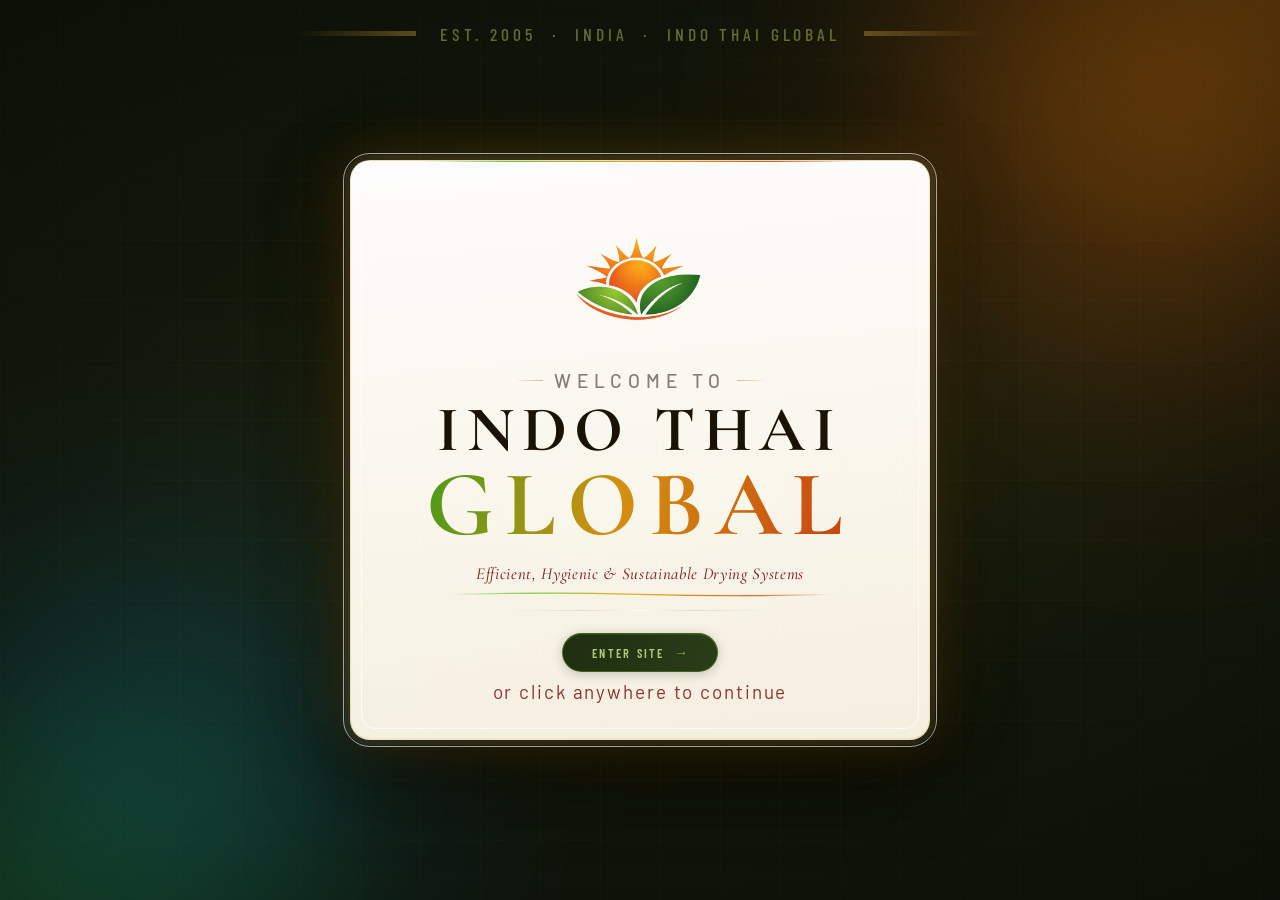
<file: index.html>
<!DOCTYPE html>
<html lang="en">
<head>
  <meta charset="UTF-8"/>
  <meta name="viewport" content="width=device-width, initial-scale=1.0"/>
  <title>Indo Thai Global</title>
  <link rel="icon" href="assets/logo.png" type="image/png"/>
  <link rel="preconnect" href="https://fonts.googleapis.com"/>
  <link rel="preconnect" href="https://fonts.gstatic.com" crossorigin/>
  <link href="https://fonts.googleapis.com/css2?family=Cormorant+Garamond:ital,wght@0,300;0,400;0,600;0,700;1,300;1,400&family=Barlow:wght@300;400;500;600&family=Barlow+Condensed:wght@400;500;600&display=swap" rel="stylesheet"/>
  <link rel="stylesheet" href="css/index.css"/>
</head>
<body>
<main class="wp" id="wp">

  <!-- ░░ BACKGROUND LAYERS ░░ -->
  <div class="bg-base"    aria-hidden="true"></div>
  <div class="bg-vignette"aria-hidden="true"></div>

  <!-- Animated mesh grid -->
  <div class="grid-mesh"  aria-hidden="true"></div>

  <!-- Floating light orbs — subtle, slow -->
  <div class="orb orb-a"  aria-hidden="true"></div>
  <div class="orb orb-b"  aria-hidden="true"></div>
  <div class="orb orb-c"  aria-hidden="true"></div>

  <!-- ░░ TOP BAR ░░ -->
  <header class="top-bar" aria-hidden="true">
    <div class="top-bar-line"></div>
    <span class="top-bar-text">EST. 2005 &nbsp;·&nbsp; INDIA &nbsp;·&nbsp; INDO THAI GLOBAL</span>
    <div class="top-bar-line"></div>
  </header>

  <!-- ░░ MAIN STAGE ░░ -->
  <div class="stage">

    <!-- Centre card -->
    <div class="card">

      <!-- Card inner top shimmer line -->
      <div class="card-shimmer" aria-hidden="true"></div>

      <!-- Logo -->
      <div class="logo-wrap">
        <div class="logo-ring" aria-hidden="true"></div>
        <img
          src="assets/logo.png"
          alt="Indo Thai Global"
          class="logo-img"
          draggable="false"
          onerror="this.style.display='none'"
        />
      </div>

      <!-- Eyebrow -->
      <p class="eyebrow">
        <span class="eyebrow-dash"></span>
        Welcome to
        <span class="eyebrow-dash"></span>
      </p>

      <!-- Company name -->
      <h1 class="name">
        <span class="name-line name-line--1">INDO THAI</span>
        <span class="name-line name-line--2">GLOBAL</span>
      </h1>

      <!-- Tagline -->
      <p class="tagline">
        Efficient, Hygienic &amp; Sustainable Drying Systems
      </p>

      <!-- Gradient rule -->
      <div class="rule-wrap" aria-hidden="true">
        <svg viewBox="0 0 440 8" fill="none" preserveAspectRatio="none">
          <path class="rule-path"
            d="M0 4 Q110 1 220 4 Q330 7 440 4"
            stroke="url(#rg)" stroke-width="1.4" stroke-linecap="round"/>
          <defs>
            <linearGradient id="rg" x1="0" y1="0" x2="440" y2="0" gradientUnits="userSpaceOnUse">
              <stop offset="0%"   stop-color="#5db830" stop-opacity="0"/>
              <stop offset="22%"  stop-color="#7dd040"/>
              <stop offset="50%"  stop-color="#f4a820"/>
              <stop offset="78%"  stop-color="#e05510"/>
              <stop offset="100%" stop-color="#e05510" stop-opacity="0"/>
            </linearGradient>
          </defs>
        </svg>
      </div>

      <!-- Enter CTA -->
      <div class="white-divider" aria-hidden="true"></div>
      <div class="enter-cta">
        <div class="enter-btn">
          <span class="enter-btn-text">Enter Site</span>
          <span class="enter-btn-arrow">&#8594;</span>
        </div>
        <p class="enter-sub">or click anywhere to continue</p>
      </div>

    </div><!-- /.card -->
    
  </div><!-- /.stage -->
</main>
<script src="js/index.js"></script>
</body>
</html>
</file>
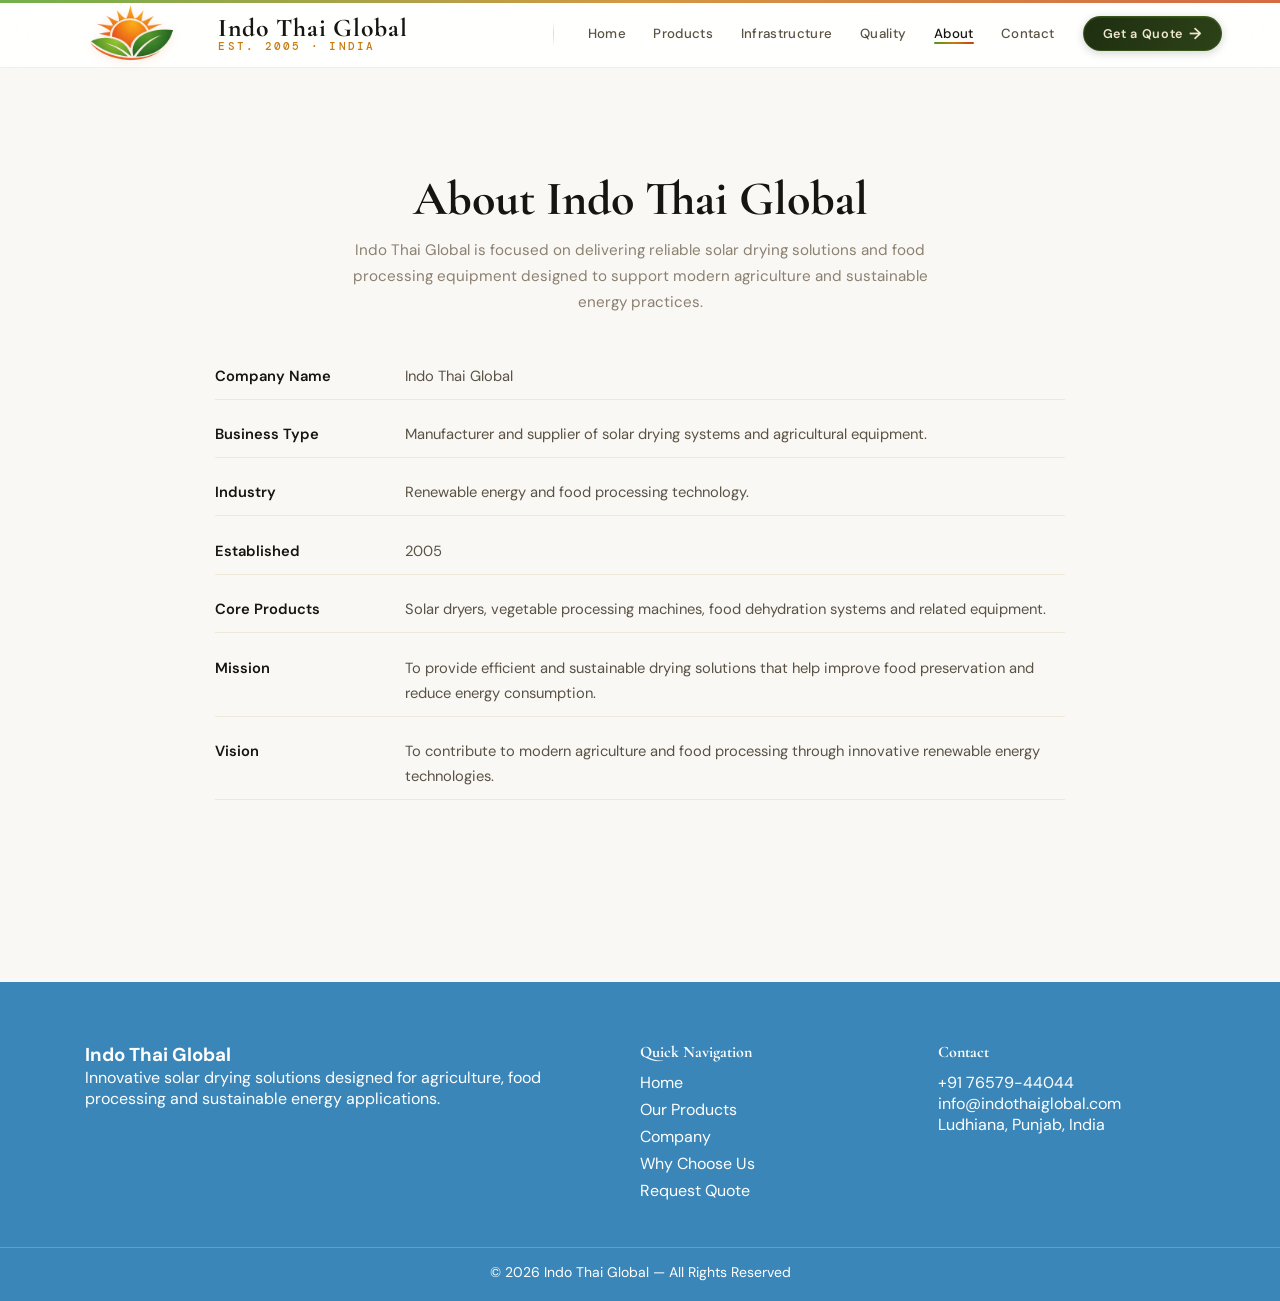
<file: about.html>
<!DOCTYPE html>
<html lang="en">
<head>
<meta charset="UTF-8"/>
<meta name="viewport" content="width=device-width, initial-scale=1.0"/>

<title>About — Indo Thai Global</title>

<link rel="icon" href="assets/logo.png" type="image/png"/>

<link rel="stylesheet" href="css/global.css"/>
<link rel="stylesheet" href="css/navbar.css"/>

<style>

.about-page{
padding: clamp(5rem,8vw,7rem) 0;
background: var(--off-white);
}

.about-header{
text-align:center;
margin-bottom:3rem;
}

.about-title{
font-family:var(--font-serif);
font-size:clamp(2.2rem,4vw,3rem);
color:var(--text-dark);
margin-bottom:0.6rem;
}

.about-sub{
font-family:var(--font-sans);
font-size:0.95rem;
color:var(--text-light);
max-width:600px;
margin:auto;
line-height:1.7;
}

.about-info{
max-width:850px;
margin:auto;
display:flex;
flex-direction:column;
gap:1.4rem;
}

.info-item{
display:flex;
gap:10px;
font-family:var(--font-sans);
font-size:0.92rem;
color:var(--text-mid);
line-height:1.7;
border-bottom:1px solid var(--border);
padding-bottom:10px;
}

.info-label{
font-weight:600;
color:var(--text-dark);
min-width:180px;
}

@media(max-width:600px){

.info-item{
flex-direction:column;
}

.info-label{
min-width:auto;
}

}

</style>

</head>

<body>

<!-- NAVBAR -->
<nav class="nav" id="nav">
<div class="nav-accent"></div>
<div class="nav-progress" id="navProgress"></div>

<div class="nav-inner">

<a href="home.html" class="nav-brand">
<img src="assets/logo.png" class="nav-logo">
<div class="nav-brand-words">
<span class="nav-brand-name">Indo Thai Global</span>
<span class="nav-brand-tag">Est. 2005 · India</span>
</div>
</a>

<div class="nav-divider"></div>

<ul class="nav-links">
<li><a href="home.html" class="nav-link">Home</a></li>
<li><a href="products.html" class="nav-link">Products</a></li>
<li><a href="infrastructure.html" class="nav-link">Infrastructure</a></li>
<li><a href="quality.html" class="nav-link">Quality</a></li>
<li><a href="about.html" class="nav-link active">About</a></li>
<li><a href="contact.html" class="nav-link">Contact</a></li>
</ul>

<a href="quote.html" class="nav-cta">
Get a Quote <span class="cta-arrow">→</span>
</a>

<button class="nav-burger" id="burger">
<span class="burger-line"></span>
<span class="burger-line"></span>
<span class="burger-line"></span>
</button>

</div>
</nav>

<main class="page-body">

<section class="about-page">

<div class="container">

<div class="about-header">

<h1 class="about-title">About Indo Thai Global</h1>

<p class="about-sub">
Indo Thai Global is focused on delivering reliable solar drying
solutions and food processing equipment designed to support
modern agriculture and sustainable energy practices.
</p>

</div>


<div class="about-info">

<div class="info-item">
<span class="info-label">Company Name</span>
<span>Indo Thai Global</span>
</div>

<div class="info-item">
<span class="info-label">Business Type</span>
<span>Manufacturer and supplier of solar drying systems and agricultural equipment.</span>
</div>

<div class="info-item">
<span class="info-label">Industry</span>
<span>Renewable energy and food processing technology.</span>
</div>

<div class="info-item">
<span class="info-label">Established</span>
<span>2005</span>
</div>

<div class="info-item">
<span class="info-label">Core Products</span>
<span>Solar dryers, vegetable processing machines, food dehydration systems and related equipment.</span>
</div>

<div class="info-item">
<span class="info-label">Mission</span>
<span>To provide efficient and sustainable drying solutions that help improve food preservation and reduce energy consumption.</span>
</div>

<div class="info-item">
<span class="info-label">Vision</span>
<span>To contribute to modern agriculture and food processing through innovative renewable energy technologies.</span>
</div>

</div>

</div>

</section>

</main>

<script src="js/navbar.js"></script>

</body>
<footer class="site-footer">

<div class="container footer-grid">

<div class="footer-col">

<h3 class="footer-brand">Indo Thai Global</h3>

<p class="footer-text">
Innovative solar drying solutions designed for agriculture,
food processing and sustainable energy applications.
</p>

</div>


<div class="footer-col">

<h4 class="footer-title">Quick Navigation</h4>

<ul class="footer-links">

<li><a href="home.html">Home</a></li>
<li><a href="home.html#products">Our Products</a></li>
<li><a href="home.html#company">Company</a></li>
<li><a href="home.html#why-us">Why Choose Us</a></li>
<li><a href="home.html#quote">Request Quote</a></li>

</ul>

</div>


<div class="footer-col">

<h4 class="footer-title">Contact</h4>

<p>+91 76579-44044</p>
<p>info@indothaiglobal.com</p>
<p>Ludhiana, Punjab, India</p>

</div>

</div>

<div class="footer-bottom">

<p>
© 2026 Indo Thai Global — All Rights Reserved
</p>

</div>

</footer>
</html>
</file>
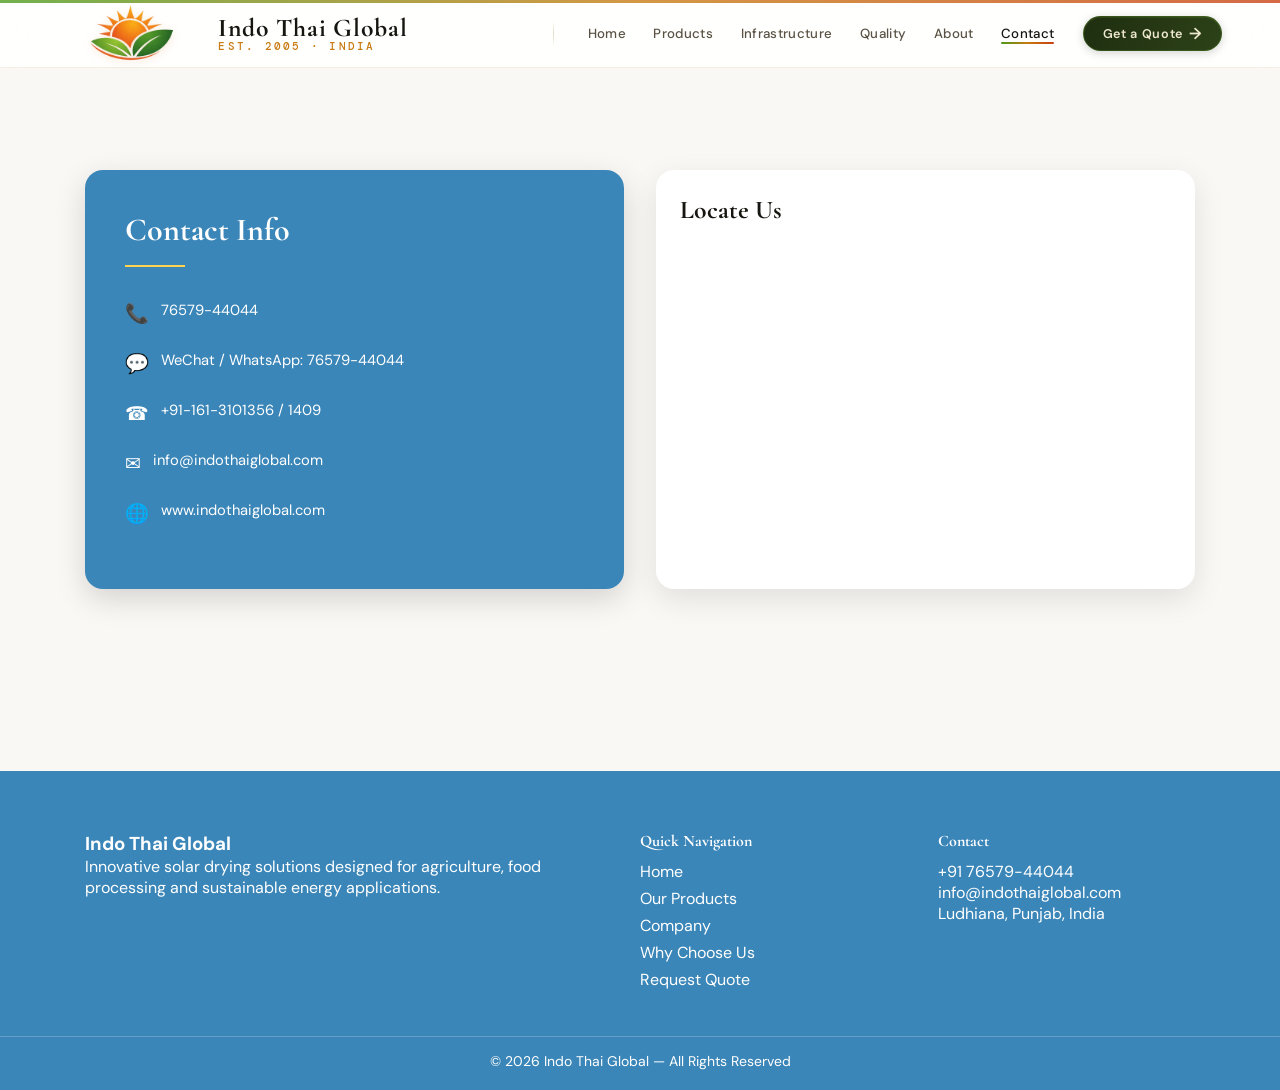
<file: contact.html>
<!DOCTYPE html>
<html lang="en">
<head>
<meta charset="UTF-8"/>
<meta name="viewport" content="width=device-width, initial-scale=1.0"/>

<title>Contact — Indo Thai Global</title>

<link rel="icon" href="assets/logo.png" type="image/png"/>

<link rel="stylesheet" href="css/global.css"/>
<link rel="stylesheet" href="css/navbar.css"/>

<style>

.contact-page{
padding: clamp(5rem,8vw,7rem) 0;
background: var(--off-white);
}

.contact-grid{
display:grid;
grid-template-columns:1fr 1fr;
gap:2rem;
align-items:stretch;
}

/* left contact card */

.contact-card{
background:#3b86b8;
color:white;
padding:2.5rem;
border-radius:18px;
box-shadow:0 10px 30px rgba(0,0,0,0.15);
}

.contact-title{
font-family:var(--font-serif);
font-size:2rem;
margin-bottom:1rem;
}

.contact-line{
width:60px;
height:2px;
background:#ffd34d;
margin-bottom:2rem;
}

.contact-item{
display:flex;
align-items:flex-start;
gap:12px;
margin-bottom:1.2rem;
font-size:0.92rem;
line-height:1.6;
}

.contact-icon{
font-size:1.2rem;
}

/* map */

.map-box{
background:white;
border-radius:18px;
padding:1.5rem;
box-shadow:0 10px 30px rgba(0,0,0,0.1);
}

.map-title{
font-family:var(--font-serif);
font-size:1.6rem;
margin-bottom:1rem;
}

.map-frame{
width:100%;
height:300px;
border:0;
border-radius:10px;
}

@media(max-width:800px){

.contact-grid{
grid-template-columns:1fr;
}

}

</style>

</head>

<body>

<!-- NAVBAR -->
<nav class="nav" id="nav">
<div class="nav-accent"></div>
<div class="nav-progress" id="navProgress"></div>

<div class="nav-inner">

<a href="home.html" class="nav-brand">
<img src="assets/logo.png" class="nav-logo">
<div class="nav-brand-words">
<span class="nav-brand-name">Indo Thai Global</span>
<span class="nav-brand-tag">Est. 2005 · India</span>
</div>
</a>

<div class="nav-divider"></div>

<ul class="nav-links">
<li><a href="home.html" class="nav-link">Home</a></li>
<li><a href="products.html" class="nav-link">Products</a></li>
<li><a href="infrastructure.html" class="nav-link">Infrastructure</a></li>
<li><a href="quality.html" class="nav-link">Quality</a></li>
<li><a href="about.html" class="nav-link">About</a></li>
<li><a href="contact.html" class="nav-link active">Contact</a></li>
</ul>

<a href="quote.html" class="nav-cta">
Get a Quote <span class="cta-arrow">→</span>
</a>

<button class="nav-burger" id="burger">
<span class="burger-line"></span>
<span class="burger-line"></span>
<span class="burger-line"></span>
</button>

</div>
</nav>


<main class="page-body">

<section class="contact-page">

<div class="container">

<div class="contact-grid">

<!-- CONTACT INFO -->

<div class="contact-card">

<h2 class="contact-title">Contact Info</h2>
<div class="contact-line"></div>

<div class="contact-item">
<span class="contact-icon">📞</span>
<span>76579-44044</span>
</div>

<div class="contact-item">
<span class="contact-icon">💬</span>
<span>WeChat / WhatsApp: 76579-44044</span>
</div>

<div class="contact-item">
<span class="contact-icon">☎</span>
<span>+91-161-3101356 / 1409</span>
</div>

<div class="contact-item">
<span class="contact-icon">✉</span>
<span>info@indothaiglobal.com</span>
</div>

<div class="contact-item">
<span class="contact-icon">🌐</span>
<span>www.indothaiglobal.com</span>
</div>

</div>


<!-- MAP -->

<div class="map-box">

<h3 class="map-title">Locate Us</h3>

<iframe
class="map-frame"
src="https://www.google.com/maps/embed?pb=!1m18!1m12!1m3!1d3423.279226822781!2d75.8381560752621!3d30.906818377199002!2m3!1f0!2f0!3f0!3m2!1i1024!2i768!4f13.1!3m3!1m2!1s0x391a83bca4137e01%3A0x994f23c1f09c39ac!2sKunal%20Tower%2C%20The%20Mall%20Rd%2C%20Rakh%20Bagh%2C%20Civil%20Lines%2C%20Ludhiana%2C%20Punjab%20141001!5e0!3m2!1sen!2sin!4v1772972633658!5m2!1sen!2sin"
loading="lazy"
referrerpolicy="no-referrer-when-downgrade">
</iframe>

</div>

</div>

</div>

</section>

</main>

<script src="js/navbar.js"></script>

</body>
<footer class="site-footer">

<div class="container footer-grid">

<div class="footer-col">

<h3 class="footer-brand">Indo Thai Global</h3>

<p class="footer-text">
Innovative solar drying solutions designed for agriculture,
food processing and sustainable energy applications.
</p>

</div>


<div class="footer-col">

<h4 class="footer-title">Quick Navigation</h4>

<ul class="footer-links">

<li><a href="home.html">Home</a></li>
<li><a href="home.html#products">Our Products</a></li>
<li><a href="home.html#company">Company</a></li>
<li><a href="home.html#why-us">Why Choose Us</a></li>
<li><a href="home.html#quote">Request Quote</a></li>

</ul>

</div>


<div class="footer-col">

<h4 class="footer-title">Contact</h4>

<p>+91 76579-44044</p>
<p>info@indothaiglobal.com</p>
<p>Ludhiana, Punjab, India</p>

</div>

</div>

<div class="footer-bottom">

<p>
© 2026 Indo Thai Global — All Rights Reserved
</p>

</div>

</footer>
</html>
</file>
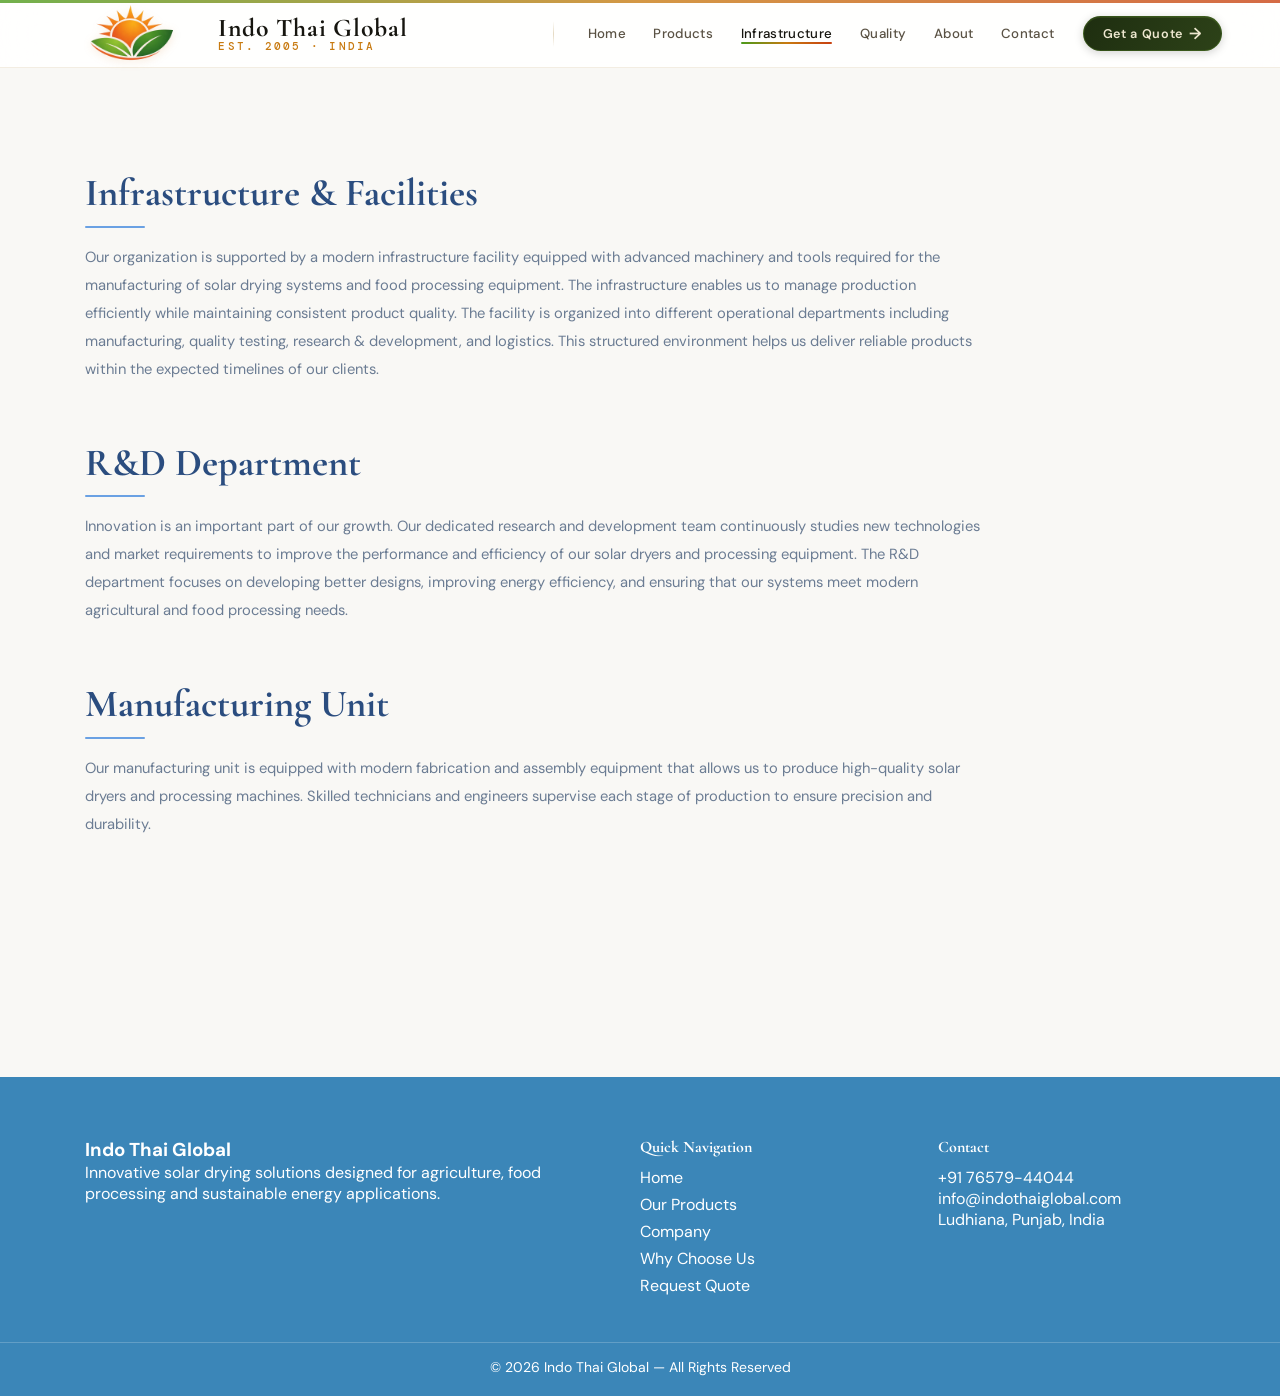
<file: infrastructure.html>
<!DOCTYPE html>
<html lang="en">
<head>
<meta charset="UTF-8">
<meta name="viewport" content="width=device-width, initial-scale=1.0">

<title>Infrastructure — Indo Thai Global</title>

<link rel="icon" href="assets/logo.png" type="image/png"/>

<link rel="stylesheet" href="css/global.css"/>
<link rel="stylesheet" href="css/navbar.css"/>

<style>

.infrastructure-page{
padding: clamp(5rem,8vw,7rem) 0;
background: var(--off-white);
}

.infra-section{
margin-bottom:3.5rem;
max-width:900px;
}

.infra-title{
font-family:var(--font-serif);
font-size:clamp(1.9rem,3vw,2.4rem);
color:#2b4d7f;
margin-bottom:0.4rem;
}

.infra-line{
width:60px;
height:2px;
background:#6aa1e3;
margin:0.6rem 0 1rem 0;
border-radius:2px;
}

.infra-text{
font-family:var(--font-sans);
font-size:0.92rem;
line-height:1.9;
color:#6b7c93;
}

</style>
</head>

<body>

<!-- NAVBAR (same as other pages) -->
<nav class="nav" id="nav">
<div class="nav-accent"></div>
<div class="nav-progress" id="navProgress"></div>

<div class="nav-inner">

<a href="home.html" class="nav-brand">
<img src="assets/logo.png" class="nav-logo">
<div class="nav-brand-words">
<span class="nav-brand-name">Indo Thai Global</span>
<span class="nav-brand-tag">Est. 2005 · India</span>
</div>
</a>

<div class="nav-divider"></div>

<ul class="nav-links">
<li><a href="home.html" class="nav-link">Home</a></li>
<li><a href="products.html" class="nav-link">Products</a></li>
<li><a href="infrastructure.html" class="nav-link active">Infrastructure</a></li>
<li><a href="quality.html" class="nav-link">Quality</a></li>
<li><a href="about.html" class="nav-link">About</a></li>
<li><a href="contact.html" class="nav-link">Contact</a></li>
</ul>

<a href="quote.html" class="nav-cta">
Get a Quote <span class="cta-arrow">→</span>
</a>

<button class="nav-burger" id="burger">
<span class="burger-line"></span>
<span class="burger-line"></span>
<span class="burger-line"></span>
</button>

</div>
</nav>


<!-- PAGE CONTENT -->

<main class="page-body">

<section class="infrastructure-page">

<div class="container">

<!-- Infrastructure -->
<div class="infra-section">

<h2 class="infra-title">Infrastructure & Facilities</h2>
<div class="infra-line"></div>

<p class="infra-text">
Our organization is supported by a modern infrastructure facility equipped
with advanced machinery and tools required for the manufacturing of solar
drying systems and food processing equipment. The infrastructure enables us
to manage production efficiently while maintaining consistent product quality.

The facility is organized into different operational departments including
manufacturing, quality testing, research & development, and logistics.
This structured environment helps us deliver reliable products within the
expected timelines of our clients.
</p>

</div>


<!-- R&D -->
<div class="infra-section">

<h2 class="infra-title">R&D Department</h2>
<div class="infra-line"></div>

<p class="infra-text">
Innovation is an important part of our growth. Our dedicated research and
development team continuously studies new technologies and market
requirements to improve the performance and efficiency of our solar dryers
and processing equipment.

The R&D department focuses on developing better designs, improving energy
efficiency, and ensuring that our systems meet modern agricultural and food
processing needs.
</p>

</div>


<!-- Manufacturing -->
<div class="infra-section">

<h2 class="infra-title">Manufacturing Unit</h2>
<div class="infra-line"></div>

<p class="infra-text">
Our manufacturing unit is equipped with modern fabrication and assembly
equipment that allows us to produce high-quality solar dryers and
processing machines. Skilled technicians and engineers supervise each
stage of production to ensure precision and durability.
</p>

</div>

</div>

</section>

</main>

<script src="js/navbar.js"></script>

</body>
<footer class="site-footer">

<div class="container footer-grid">

<div class="footer-col">

<h3 class="footer-brand">Indo Thai Global</h3>

<p class="footer-text">
Innovative solar drying solutions designed for agriculture,
food processing and sustainable energy applications.
</p>

</div>


<div class="footer-col">

<h4 class="footer-title">Quick Navigation</h4>

<ul class="footer-links">

<li><a href="home.html">Home</a></li>
<li><a href="home.html#products">Our Products</a></li>
<li><a href="home.html#company">Company</a></li>
<li><a href="home.html#why-us">Why Choose Us</a></li>
<li><a href="home.html#quote">Request Quote</a></li>

</ul>

</div>


<div class="footer-col">

<h4 class="footer-title">Contact</h4>

<p>+91 76579-44044</p>
<p>info@indothaiglobal.com</p>
<p>Ludhiana, Punjab, India</p>

</div>

</div>

<div class="footer-bottom">

<p>
© 2026 Indo Thai Global — All Rights Reserved
</p>

</div>

</footer>
</html>
</file>
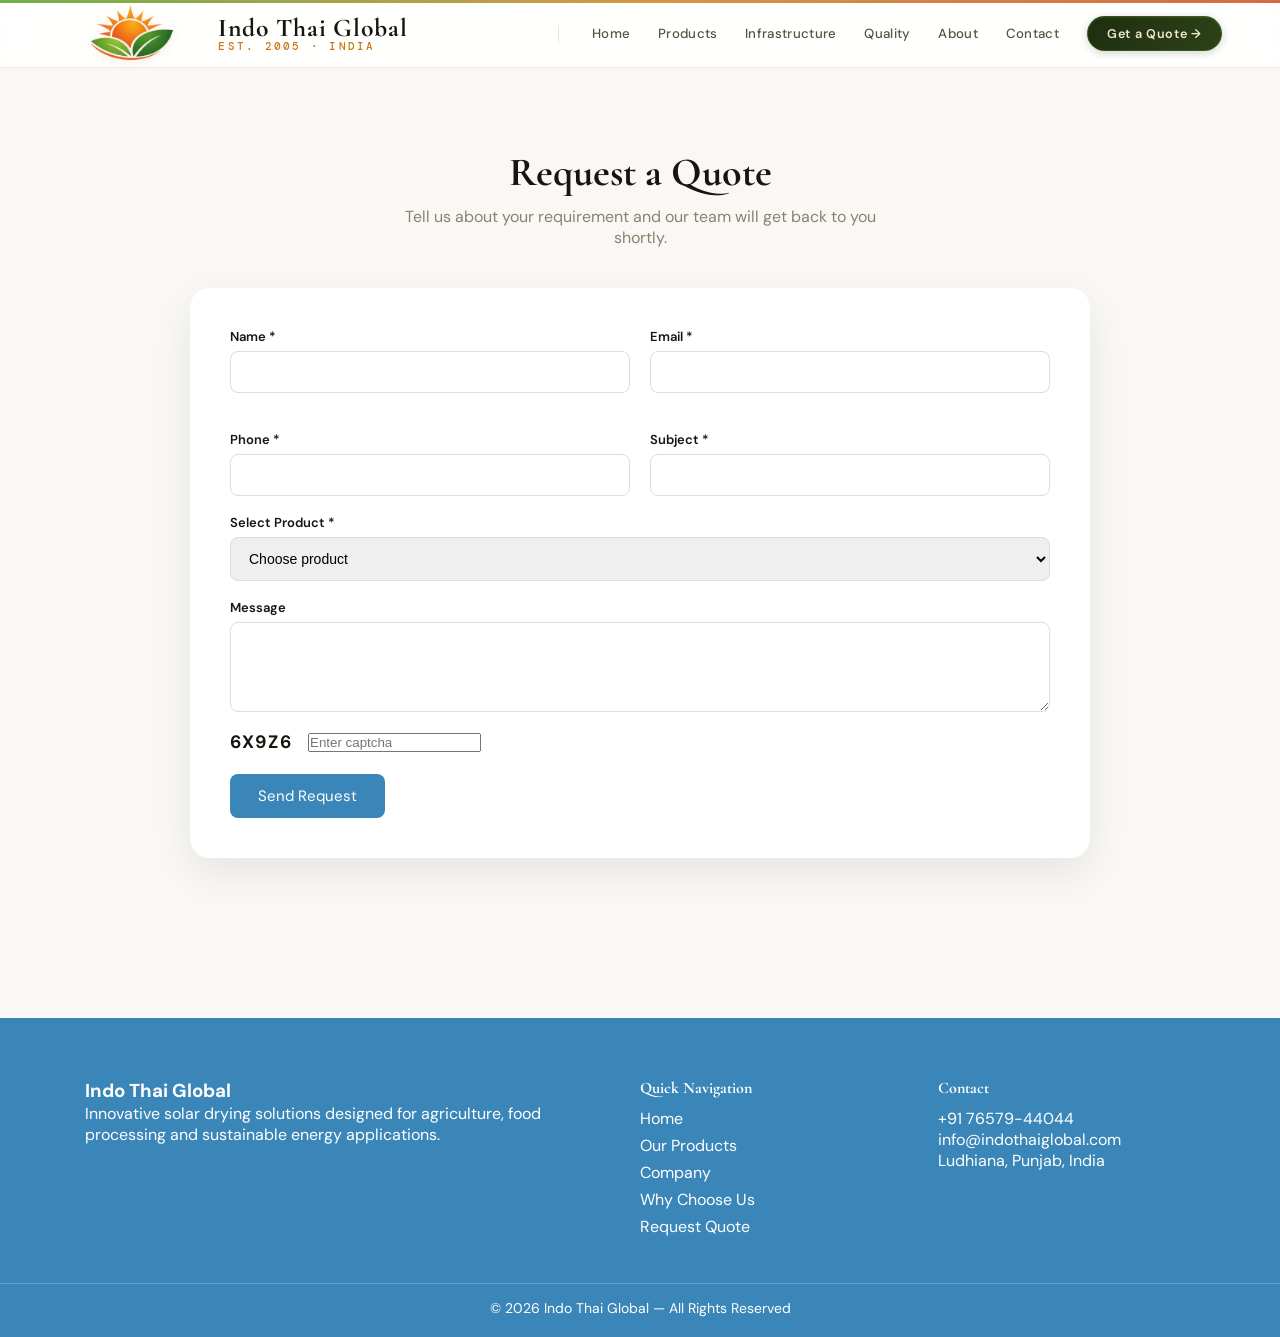
<file: quote.html>
<!DOCTYPE html>
<html lang="en">
<head>

<meta charset="UTF-8">
<meta name="viewport" content="width=device-width, initial-scale=1.0">

<title>Request Quote — Indo Thai Global</title>

<link rel="stylesheet" href="css/global.css">
<link rel="stylesheet" href="css/navbar.css">
<link rel="stylesheet" href="css/quote.css">

</head>

<body>

<!-- NAVBAR -->
<nav class="nav" id="nav">
<div class="nav-accent"></div>
<div class="nav-progress" id="navProgress"></div>

<div class="nav-inner">

<a href="home.html" class="nav-brand">
<img src="assets/logo.png" class="nav-logo">
<div class="nav-brand-words">
<span class="nav-brand-name">Indo Thai Global</span>
<span class="nav-brand-tag">Est. 2005 · India</span>
</div>
</a>

<div class="nav-divider"></div>

<ul class="nav-links">
<li><a href="home.html" class="nav-link">Home</a></li>
<li><a href="products.html" class="nav-link">Products</a></li>
<li><a href="infrastructure.html" class="nav-link">Infrastructure</a></li>
<li><a href="quality.html" class="nav-link">Quality</a></li>
<li><a href="about.html" class="nav-link">About</a></li>
<li><a href="contact.html" class="nav-link">Contact</a></li>
</ul>

<a href="quote.html" class="nav-cta active">
Get a Quote →
</a>

</div>
</nav>


<main class="page-body">

<section class="quote-page">

<div class="container">

<div class="quote-header">

<h1 class="quote-title">Request a Quote</h1>

<p class="quote-sub">
Tell us about your requirement and our team will get back to you shortly.
</p>

</div>


<div class="quote-card">

<form id="quoteForm">

<div class="grid-2">

<div class="field">
<label>Name *</label>
<input type="text" required>
</div>

<div class="field">
<label>Email *</label>
<input type="email" required>
</div>

<div class="field">
<label>Phone *</label>
<input type="tel" required>
</div>

<div class="field">
<label>Subject *</label>
<input type="text" required>
</div>

</div>


<div class="field">
<label>Select Product *</label>

<select required>

<option value="">Choose product</option>

<option>Solar Dryer</option>
<option>Honey</option>
<option>Plastic Crates</option>
<option>Kitchen Equipments</option>
<option>Vegetable Slicer Machine</option>
<option>Pulverizer</option>
<option>Knapsack Sprayer</option>

</select>

</div>


<div class="field">

<label>Message</label>

<textarea rows="4"></textarea>

</div>


<div class="captcha-row">

<span id="captchaText"></span>

<input type="text" id="captchaInput" placeholder="Enter captcha">

</div>


<button class="submit-btn">Send Request</button>

</form>

</div>

</div>

</section>

</main>

<script src="js/navbar.js"></script>
<script src="js/quote.js"></script>

</body>
<footer class="site-footer">

<div class="container footer-grid">

<div class="footer-col">

<h3 class="footer-brand">Indo Thai Global</h3>

<p class="footer-text">
Innovative solar drying solutions designed for agriculture,
food processing and sustainable energy applications.
</p>

</div>


<div class="footer-col">

<h4 class="footer-title">Quick Navigation</h4>

<ul class="footer-links">

<li><a href="home.html">Home</a></li>
<li><a href="home.html#products">Our Products</a></li>
<li><a href="home.html#company">Company</a></li>
<li><a href="home.html#why-us">Why Choose Us</a></li>
<li><a href="home.html#quote">Request Quote</a></li>

</ul>

</div>


<div class="footer-col">

<h4 class="footer-title">Contact</h4>

<p>+91 76579-44044</p>
<p>info@indothaiglobal.com</p>
<p>Ludhiana, Punjab, India</p>

</div>

</div>

<div class="footer-bottom">

<p>
© 2026 Indo Thai Global — All Rights Reserved
</p>

</div>

</footer>
</html>
</file>
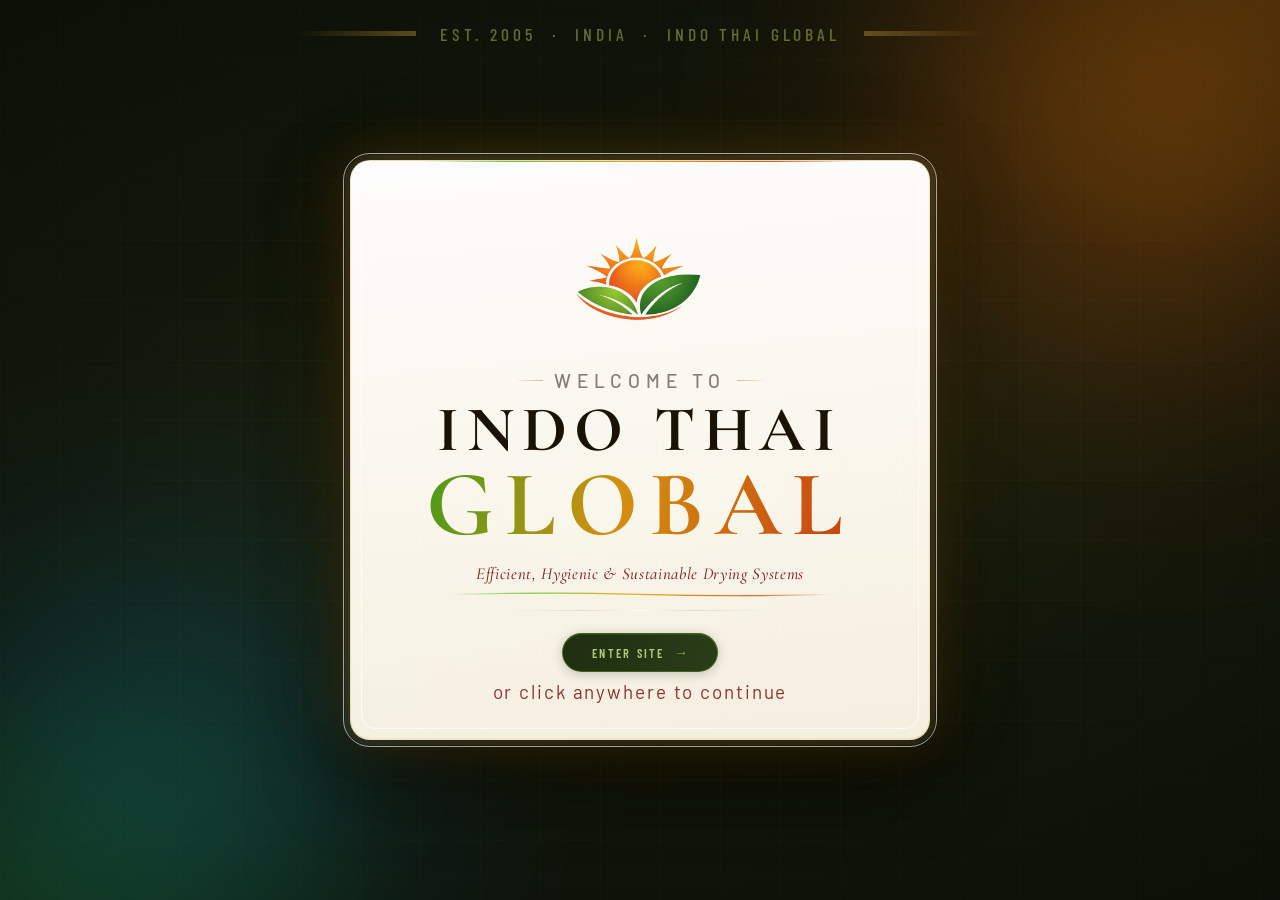
<file: welcome.html>
<!DOCTYPE html>
<html lang="en">
<head>
  <meta charset="UTF-8"/>
  <meta name="viewport" content="width=device-width, initial-scale=1.0"/>
  <title>Indo Thai Global</title>
  <link rel="icon" href="assets/logo.png" type="image/png"/>
  <link rel="preconnect" href="https://fonts.googleapis.com"/>
  <link rel="preconnect" href="https://fonts.gstatic.com" crossorigin/>
  <link href="https://fonts.googleapis.com/css2?family=Cormorant+Garamond:ital,wght@0,300;0,400;0,600;0,700;1,300;1,400&family=Barlow:wght@300;400;500;600&family=Barlow+Condensed:wght@400;500;600&display=swap" rel="stylesheet"/>
  <link rel="stylesheet" href="css/welcome.css"/>
</head>
<body>
<main class="wp" id="wp">

  <!-- ░░ BACKGROUND LAYERS ░░ -->
  <div class="bg-base"    aria-hidden="true"></div>
  <div class="bg-vignette"aria-hidden="true"></div>

  <!-- Animated mesh grid -->
  <div class="grid-mesh"  aria-hidden="true"></div>

  <!-- Floating light orbs — subtle, slow -->
  <div class="orb orb-a"  aria-hidden="true"></div>
  <div class="orb orb-b"  aria-hidden="true"></div>
  <div class="orb orb-c"  aria-hidden="true"></div>

  <!-- ░░ TOP BAR ░░ -->
  <header class="top-bar" aria-hidden="true">
    <div class="top-bar-line"></div>
    <span class="top-bar-text">EST. 2005 &nbsp;·&nbsp; INDIA &nbsp;·&nbsp; INDO THAI GLOBAL</span>
    <div class="top-bar-line"></div>
  </header>

  <!-- ░░ MAIN STAGE ░░ -->
  <div class="stage">

    <!-- Centre card -->
    <div class="card">

      <!-- Card inner top shimmer line -->
      <div class="card-shimmer" aria-hidden="true"></div>

      <!-- Logo -->
      <div class="logo-wrap">
        <div class="logo-ring" aria-hidden="true"></div>
        <img
          src="assets/logo.png"
          alt="Indo Thai Global"
          class="logo-img"
          draggable="false"
          onerror="this.style.display='none'"
        />
      </div>

      <!-- Eyebrow -->
      <p class="eyebrow">
        <span class="eyebrow-dash"></span>
        Welcome to
        <span class="eyebrow-dash"></span>
      </p>

      <!-- Company name -->
      <h1 class="name">
        <span class="name-line name-line--1">INDO THAI</span>
        <span class="name-line name-line--2">GLOBAL</span>
      </h1>

      <!-- Tagline -->
      <p class="tagline">
        Efficient, Hygienic &amp; Sustainable Drying Systems
      </p>

      <!-- Gradient rule -->
      <div class="rule-wrap" aria-hidden="true">
        <svg viewBox="0 0 440 8" fill="none" preserveAspectRatio="none">
          <path class="rule-path"
            d="M0 4 Q110 1 220 4 Q330 7 440 4"
            stroke="url(#rg)" stroke-width="1.4" stroke-linecap="round"/>
          <defs>
            <linearGradient id="rg" x1="0" y1="0" x2="440" y2="0" gradientUnits="userSpaceOnUse">
              <stop offset="0%"   stop-color="#5db830" stop-opacity="0"/>
              <stop offset="22%"  stop-color="#7dd040"/>
              <stop offset="50%"  stop-color="#f4a820"/>
              <stop offset="78%"  stop-color="#e05510"/>
              <stop offset="100%" stop-color="#e05510" stop-opacity="0"/>
            </linearGradient>
          </defs>
        </svg>
      </div>

      <!-- Enter CTA -->
      <div class="white-divider" aria-hidden="true"></div>
      <div class="enter-cta">
        <div class="enter-btn">
          <span class="enter-btn-text">Enter Site</span>
          <span class="enter-btn-arrow">&#8594;</span>
        </div>
        <p class="enter-sub">or click anywhere to continue</p>
      </div>

    </div><!-- /.card -->
    
  </div><!-- /.stage -->
</main>
<script src="js/welcome.js"></script>
</body>
</html>
</file>
<file: css/index.css>
@import url('https://fonts.googleapis.com/css2?family=Cormorant+Garamond:ital,wght@0,300;0,600;0,700;1,300&family=Barlow:wght@300;400;500&family=Barlow+Condensed:wght@500;600&display=swap');

*, *::before, *::after { box-sizing: border-box; margin: 0; padding: 0; }

/* ══════════════════════════════════════════════════
   PAGE
══════════════════════════════════════════════════ */
.wp {
  position: relative;
  width: 100vw;
  height: 100vh;
  min-height: 100dvh;
  overflow: hidden;
  display: flex;
  flex-direction: column;
  align-items: center;
  justify-content: center;
  cursor: pointer;
  user-select: none;
}

/* ══════════════════════════════════════════════════
   BACKGROUND SYSTEM
══════════════════════════════════════════════════ */

/* Deep base — dark forest-earth */
.bg-base {
  position: absolute;
  inset: 0;
  background:
    radial-gradient(ellipse 75% 60% at 100% 0%,
      rgba(180, 100, 10, 0.22) 0%, transparent 50%),
    radial-gradient(ellipse 65% 55% at 0% 100%,
      rgba(30, 100, 10, 0.28) 0%, transparent 50%),
    radial-gradient(ellipse 90% 70% at 50% 50%,
      #1c2410 0%, #111509 50%, #0a0e06 100%);
  z-index: 0;
}

/* Subtle mesh grid — gives a premium technical feel */
.grid-mesh {
  position: absolute;
  inset: 0;
  z-index: 2;
  pointer-events: none;
  opacity: 0.03;
  background-image:
    linear-gradient(rgba(255,220,120,0.8) 1px, transparent 1px),
    linear-gradient(90deg, rgba(255,220,120,0.8) 1px, transparent 1px);
  background-size: 60px 60px;
  mask-image: radial-gradient(ellipse 80% 80% at 50% 50%,
    black 30%, transparent 100%);
}

/* Floating Gradient Orbs — Premium Welcome Effect */

.orb {
  position: absolute;
  border-radius: 50%;
  filter: blur(120px);
  pointer-events: none;
  z-index: 1;
  opacity: 0.7;
  mix-blend-mode: screen;
}

/* Top Right Orb */
.orb-a {
  width: clamp(350px, 50vw, 700px);
  height: clamp(350px, 50vw, 700px);
  top: -20%;
  right: -15%;
  background: radial-gradient(circle at center,
    rgba(255,140,0,0.6) 0%,
    rgba(255,80,0,0.3) 40%,
    transparent 70%);
  animation: orb-float 18s ease-in-out infinite;
}

/* Bottom Left Orb */
.orb-b {
  width: clamp(300px, 45vw, 600px);
  height: clamp(300px, 45vw, 600px);
  bottom: -18%;
  left: -10%;
  background: radial-gradient(circle at center,
    rgba(0,255,180,0.45) 0%,
    rgba(0,150,255,0.25) 40%,
    transparent 70%);
  animation: orb-float 22s ease-in-out infinite reverse;
}

/* Center Orb */
.orb-c {
  width: clamp(200px, 25vw, 350px);
  height: clamp(200px, 25vw, 350px);
  top: 50%;
  left: 50%;
  transform: translate(-50%, -50%);
  background: radial-gradient(circle at center,
    rgba(255,255,255,0.15) 0%,
    rgba(255,200,80,0.15) 40%,
    transparent 70%);
  animation: orb-float 12s ease-in-out infinite;
}

/* Floating Animation */
@keyframes orb-float {
  0% {
    transform: translate(0px, 0px) scale(1);
  }
  50% {
    transform: translate(40px, -40px) scale(1.1);
  }
  100% {
    transform: translate(0px, 0px) scale(1);
  }
}

/* ══════════════════════════════════════════════════
   TOP BAR
══════════════════════════════════════════════════ */
.top-bar {
  position: absolute;
  top: clamp(1rem, 2.5vh, 1.8rem);
  left: 0; right: 0;
  display: flex;
  align-items: center;
  justify-content: center;
  gap: clamp(0.8rem, 2vw, 1.5rem);
  z-index: 20;
  padding: 0 2rem;
  opacity: 0;
  animation: fade-in 0.8s ease 1.8s forwards;
}

.top-bar-line {
  flex: 1;
  max-width: 120px;
  height: 5px;
  background: linear-gradient(90deg, transparent, rgba(200,160,60,0.4));
}
.top-bar-line:last-child {
  background: linear-gradient(90deg, rgba(200,160,60,0.4), transparent);
}

.top-bar-text {
  font-family: 'Barlow Condensed', 'Barlow', sans-serif;
  font-size: clamp(1.1rem, 1.1vw, 0.86rem);
  font-weight: 500;
  letter-spacing: 0.22em;
  text-transform: uppercase;
  color: rgba(194, 220, 100, 0.45);
  white-space: nowrap;
}

/* ══════════════════════════════════════════════════
   STAGE — three column layout
══════════════════════════════════════════════════ */
.stage {
  position: relative;
  z-index: 10;
  display: flex;
  align-items: center;
  justify-content: center;
  gap: clamp(1rem, 3vw, 2.5rem);
  width: 100%;
  padding: 0 clamp(1rem, 4vw, 3rem);
  max-width: 1100px;
}

/* ── Side columns ── */
.side-col {
  display: flex;
  flex-direction: column;
  align-items: center;
  gap: 0.75rem;
  opacity: 0;
  animation: fade-in 0.8s ease 2.0s forwards;
}

.side-col--left  { transform: translateX(-10px); animation-name: slide-in-left; }
.side-col--right { transform: translateX(10px);  animation-name: slide-in-right; }

.side-rule {
  width: 1px;
  height: clamp(40px, 8vh, 80px);
  background: linear-gradient(180deg,
    transparent,
    rgba(200,160,60,0.4) 50%,
    transparent);
}

.side-text {
  font-family: 'Barlow Condensed', sans-serif;
  font-size: clamp(0.5rem, 1vw, 0.6rem);
  font-weight: 600;
  letter-spacing: 0.25em;
  text-transform: uppercase;
  color: rgba(200,170,80,0.3);
  writing-mode: vertical-rl;
  text-orientation: mixed;
}

/* ══════════════════════════════════════════════════
   CARD — the hero piece
══════════════════════════════════════════════════ */
.card {
  position: relative;
  display: flex;
  flex-direction: column;
  align-items: center;
  text-align: center;

  width: min(580px, 90vw);
  padding: clamp(2rem, 5vh, 3.5rem) clamp(1.8rem, 5vw, 3.5rem) clamp(1.6rem, 4vh, 3rem);

  /* Bright white-cream gradient — very clean and minimalist */
  background:
    linear-gradient(175deg,
      rgba(255,255,255,0.99) 0%,
      rgba(255,252,243,0.98) 45%,
      rgba(252,246,230,0.97) 100%);

  border-radius: 20px;

  /* Clean white border + warm gold tint */
  border: 1px solid rgba(210,170,70,0.3);
  outline: 1px solid rgba(255,255,255,0.6);
  outline-offset: 6px;

  /* Shadows: bright white inner + amber glow outer + deep drop */
  box-shadow:
    0 0 0 5px rgba(255,255,255,0.06),
    0 0 50px rgba(180,120,20,0.22),
    0 0 100px rgba(160,100,10,0.12),
    0 32px 80px rgba(0,0,0,0.65),
    inset 0 1px 0 rgba(255,255,255,1),
    inset 0 -1px 0 rgba(200,160,60,0.12);

  /* Entrance */
  opacity: 0;
  transform: translateY(30px) scale(0.97);
  animation: card-rise 1s cubic-bezier(0.22, 1, 0.36, 1) 0.1s forwards;
}

/* Top shimmer line inside card */
.card-shimmer {
  position: absolute;
  top: 0; left: 12%; right: 12%;
  height: 1.5px;
  background: linear-gradient(90deg,
    transparent,
    rgba(90,190,40,0.9) 20%,
    rgba(240,160,30,1) 50%,
    rgba(210,70,10,0.9) 80%,
    transparent);
  border-radius: 2px;
}

/* White corner accents — minimalist frame inside card */
.card::after {
  content: '';
  position: absolute;
  inset: 10px;
  border-radius: 14px;
  border: 1px solid rgba(255,255,255,0.7);
  pointer-events: none;
}

/* ══════════════════════════════════════════════════
   LOGO
══════════════════════════════════════════════════ */
.logo-wrap {
  position: relative;
  width: clamp(160px, 32vw, 240px);
  height: clamp(100px, 20vw, 150px);
  margin-bottom: clamp(0.6rem, 1.5vh, 1rem);
  opacity: 0;
  animation: fade-up 0.9s ease 0.5s forwards;
  background: transparent;
}

.logo-ring { display: none; }

.logo-img {
  position: relative;
  width: 100%;
  height: 100%;
  object-fit: contain;
  /* PNG is now truly transparent — no blend mode needed */
  transition: transform 0.4s ease;
}
.logo-wrap:hover .logo-img { transform: scale(1.04); }

/* ══════════════════════════════════════════════════
   EYEBROW
══════════════════════════════════════════════════ */
.eyebrow {
  display: flex;
  align-items: center;
  gap: 0.7rem;
  font-family: 'Barlow', sans-serif;
  font-size: clamp(1.2rem, 1.3vw, 0.72rem);
  font-weight: 500;
  letter-spacing: 0.3em;
  text-transform: uppercase;
  color: rgba(20, 3, 3, 0.5);
  margin-bottom: 0.5rem;
  opacity: 0;
  animation: fade-up 0.7s ease 0.65s forwards;
}

.eyebrow-dash {
  display: inline-block;
  width: clamp(18px, 3vw, 28px);
  height: 1px;
  background: linear-gradient(90deg, transparent, rgba(180,120,20,0.5));
  border-radius: 1px;
}
.eyebrow-dash:last-child {
  background: linear-gradient(90deg, rgba(180,120,20,0.5), transparent);
}

/* ══════════════════════════════════════════════════
   COMPANY NAME
══════════════════════════════════════════════════ */
.name {
  display: flex;
  flex-direction: column;
  gap: 0;
  margin-bottom: clamp(0.5rem, 1.5vh, 0.9rem);
}

.name-line {
  display: block;
  font-family: 'Cormorant Garamond', Georgia, serif;
  font-weight: 700;
  line-height: 0.95;
  letter-spacing: 0.12em;
  color: #1a1205;
}

.name-line--1 {
  font-size: clamp(1.8rem, 6vw, 4rem);
  opacity: 0;
  animation: fade-up 0.8s ease 0.78s forwards;
}

.name-line--2 {
  font-size: clamp(2.6rem, 8.5vw, 5.8rem);
  color: transparent;
  /* Gradient text: green→amber→orange */
  background: linear-gradient(105deg,
    #4a9a1a 0%,
    #d49010 45%,
    #c84010 100%);
  -webkit-background-clip: text;
  background-clip: text;
  -webkit-text-fill-color: transparent;
  opacity: 0;
  animation: fade-up 0.8s ease 0.9s forwards;
}

/* ══════════════════════════════════════════════════
   TAGLINE
══════════════════════════════════════════════════ */
.tagline {
  font-family: 'Cormorant Garamond', Georgia, serif;
  font-size: clamp(0.95rem, 1.8vw, 1.05rem);
  font-weight: 450;
  font-style: italic;
  color: rgba(114, 7, 7, 0.89);
  letter-spacing: 0.04em;
  opacity: 0;
  animation: fade-up 0.7s ease 1.0s forwards;
}

/* ══════════════════════════════════════════════════
   GRADIENT RULE
══════════════════════════════════════════════════ */
.rule-wrap {
  width: min(380px, 80vw);
  height: 8px;
  margin-bottom: clamp(0.9rem, 2vh, 1.4rem);
  opacity: 0;
  animation: fade-in 0.5s ease 1.05s forwards;
}
.rule-path {
  stroke-dasharray: 600;
  stroke-dashoffset: 600;
  animation: draw-rule 1.4s ease 1.1s forwards;
}

/* ══════════════════════════════════════════════════
   PRODUCT GRID — 3×2 icon grid
══════════════════════════════════════════════════ */
.product-grid {
  display: grid;
  grid-template-columns: repeat(3, 1fr);
  gap: clamp(0.4rem, 1.2vw, 0.7rem);
  list-style: none;
  width: 100%;
  margin-bottom: clamp(1.2rem, 3vh, 2rem);
  opacity: 0;
  animation: fade-up 0.7s ease 1.15s forwards;
}

.pg-item {
  display: flex;
  flex-direction: column;
  align-items: center;
  gap: 0.3rem;
  padding: clamp(0.5rem, 1.5vw, 0.75rem) 0.5rem;
  border: 1px solid rgba(180,130,30,0.15);
  border-radius: 10px;
  background: rgba(255,240,200,0.25);
  transition: all 0.22s ease;
  cursor: default;
}

.pg-item:hover {
  background: rgba(255,235,180,0.5);
  border-color: rgba(200,140,30,0.35);
  transform: translateY(-2px);
  box-shadow: 0 4px 16px rgba(180,120,20,0.1);
}

.pg-icon {
  font-size: clamp(1rem, 2.5vw, 1.35rem);
  color: #b87010;
  line-height: 1;
}

.pg-name {
  font-family: 'Barlow', sans-serif;
  font-size: clamp(0.58rem, 1.2vw, 0.68rem);
  font-weight: 500;
  letter-spacing: 0.04em;
  color: rgba(70, 45, 5, 0.65);
  text-align: center;
  line-height: 1.3;
}

/* ══════════════════════════════════════════════════
   ENTER CTA
══════════════════════════════════════════════════ */

/* White minimalist horizontal rule before CTA */
.white-divider {
  width: min(260px, 60vw);
  height: 1px;
  background: linear-gradient(90deg,
    transparent,
    rgba(200,180,140,0.35) 30%,
    rgba(255,255,255,0.9) 50%,
    rgba(200,180,140,0.35) 70%,
    transparent);
  margin-bottom: clamp(1rem, 2.5vh, 1.6rem);
  opacity: 0;
  animation: fade-in 0.6s ease 1.28s forwards;
}

.enter-cta {
  display: flex;
  flex-direction: column;
  align-items: center;
  gap: 0.5rem;
  opacity: 0;
  animation: fade-up 0.6s ease 1.35s forwards;
}

.enter-btn {
  display: inline-flex;
  align-items: center;
  gap: 0.6rem;
  padding: 0.65rem 1.8rem;
  background: linear-gradient(110deg, #1e2e10, #2a3d18);
  border: 1px solid rgba(120,180,40,0.35);
  border-radius: 100px;
  box-shadow:
    0 2px 12px rgba(0,0,0,0.2),
    inset 0 1px 0 rgba(160,220,60,0.1);
  transition: all 0.25s ease;
}

.enter-btn:hover {
  background: linear-gradient(110deg, #253818, #344d20);
  border-color: rgba(150,210,50,0.5);
  transform: translateY(-2px);
  box-shadow: 0 6px 20px rgba(0,0,0,0.25), 0 0 20px rgba(100,180,30,0.15);
}

.enter-btn-text {
  font-family: 'Barlow Condensed', sans-serif;
  font-size: clamp(0.68rem, 1.4vw, 0.78rem);
  font-weight: 600;
  letter-spacing: 0.18em;
  text-transform: uppercase;
  color: rgba(200,230,140,0.85);
}

.enter-btn-arrow {
  font-size: 0.85rem;
  color: rgba(180,220,80,0.7);
  transition: transform 0.25s ease;
}

.enter-btn:hover .enter-btn-arrow { transform: translateX(3px); }

.enter-sub {
  font-family: 'Barlow', sans-serif;
  font-size: clamp(1.18rem, 1.2vw, 0.64rem);
  letter-spacing: 0.1em;
  color: rgba(121, 17, 17, 0.849);

  animation: blinkText 1.2s infinite;
}

@keyframes blinkText {
  0% { opacity: 1; }
  50% { opacity: 0.2; }
  100% { opacity: 1; }
}

/* ══════════════════════════════════════════════════
   BOTTOM BAR
══════════════════════════════════════════════════ */
.bottom-bar {
  position: absolute;
  bottom: clamp(0.8rem, 2vh, 1.4rem);
  left: 0; right: 0;
  text-align: center;
  z-index: 20;
  opacity: 0;
  animation: fade-in 0.8s ease 2.2s forwards;
}

.bottom-text {
  font-family: 'Barlow Condensed', sans-serif;
  font-size: clamp(0.5rem, 1.1vw, 0.6rem);
  letter-spacing: 0.2em;
  text-transform: uppercase;
  color: rgba(200,170,80,0.22);
}

/* ══════════════════════════════════════════════════
   RIPPLE
══════════════════════════════════════════════════ */
.ripple {
  position: fixed;
  border-radius: 50%;
  background: radial-gradient(circle,
    rgba(240,160,30,0.2) 0%,
    rgba(80,160,30,0.08) 50%,
    transparent 70%);
  transform: scale(0);
  pointer-events: none;
  z-index: 100;
  animation: ripple-out 0.85s ease-out forwards;
}

/* ══════════════════════════════════════════════════
   EXIT
══════════════════════════════════════════════════ */
.wp.exiting {
  animation: page-exit 0.7s ease forwards;
}

/* ══════════════════════════════════════════════════
   KEYFRAMES
══════════════════════════════════════════════════ */
@keyframes card-rise {
  to { opacity: 1; transform: translateY(0) scale(1); }
}
@keyframes fade-up {
  from { opacity: 0; transform: translateY(14px); }
  to   { opacity: 1; transform: translateY(0); }
}
@keyframes fade-in {
  from { opacity: 0; }
  to   { opacity: 1; }
}
@keyframes slide-in-left {
  from { opacity: 0; transform: translateX(-18px); }
  to   { opacity: 1; transform: translateX(0); }
}
@keyframes slide-in-right {
  from { opacity: 0; transform: translateX(18px); }
  to   { opacity: 1; transform: translateX(0); }
}
@keyframes orb-drift {
  0%,100% { transform: translate(0,0) scale(1); }
  33%      { transform: translate(-20px,15px) scale(1.05); }
  66%      { transform: translate(15px,-10px) scale(0.97); }
}
@keyframes draw-rule {
  to { stroke-dashoffset: 0; }
}
@keyframes ripple-out {
  to { transform: scale(32); opacity: 0; }
}
@keyframes page-exit {
  from { opacity: 1; transform: scale(1); }
  to   { opacity: 0; transform: scale(1.015); }
}

/* ══════════════════════════════════════════════════
   RESPONSIVE
══════════════════════════════════════════════════ */

/* Hide side columns on smaller screens */
@media (max-width: 820px) {
  .side-col { display: none; }
  .stage    { padding: 0 1rem; }
}

@media (max-width: 500px) {
  .card          { border-radius: 16px; padding: 1.8rem 1.4rem 1.5rem; }
  .product-grid  { grid-template-columns: repeat(2, 1fr); }
  .top-bar-text  { font-size: 0.5rem; letter-spacing: 0.14em; }
}

@media (max-width: 360px) {
  .name-line--1 { font-size: 1.6rem; }
  .name-line--2 { font-size: 2.2rem; }
  .product-grid { gap: 0.3rem; }
}

/* Compact on short screens (landscape mobile) */
@media (max-height: 650px) {
  .logo-wrap    { height: 80px; margin-bottom: 0.4rem; }
  .tagline      { margin-bottom: 0.6rem; }
  .rule-wrap    { margin-bottom: 0.6rem; }
  .product-grid { margin-bottom: 0.8rem; }
  .top-bar      { top: 0.5rem; }
  .bottom-bar   { bottom: 0.4rem; }
}
</file>
<file: css/global.css>
/* ══════════════════════════════════════════════════════════════
   global.css  —  Indo Thai Global
   Base reset, variables, typography & shared utilities
══════════════════════════════════════════════════════════════ */

@import url('https://fonts.googleapis.com/css2?family=Cormorant+Garamond:ital,wght@0,300;0,400;0,600;0,700;1,300;1,400&family=DM+Sans:opsz,wght@9..40,300;9..40,400;9..40,500;9..40,600&family=DM+Mono:wght@400;500&display=swap');

/* ── Reset ── */
*, *::before, *::after {
  box-sizing: border-box;
  margin: 0;
  padding: 0;
}

/* ── Root tokens ── */
:root {
  /* spacing */
  --nav-h: 68px;

  /* palette */
  --white:         #ffffff;
  --off-white:     #f9f8f5;
  --cream:         #f3f0e8;
  --border:        rgba(160, 120, 40, 0.13);
  --border-strong: rgba(160, 120, 40, 0.28);
  --text-dark:     #16150f;
  --text-mid:      #5a5244;
  --text-light:    #8c8070;

  /* brand accent colours */
  --green:    #4a9a1a;
  --amber:    #c87a10;
  --orange:   #c84010;
  --green-bg: rgba(74,  154,  26, 0.07);
  --amber-bg: rgba(200, 122,  16, 0.07);

  /* typography */
  --font-serif: 'Cormorant Garamond', Georgia, serif;
  --font-sans:  'DM Sans', sans-serif;
  --font-mono:  'DM Mono', monospace;

  /* motion */
  --ease: cubic-bezier(0.22, 1, 0.36, 1);

  /* radius */
  --r-sm: 6px;
  --r-md: 12px;
  --r-lg: 20px;
  --r-full: 100px;
}

/* ── Base ── */
html {
  scroll-behavior: smooth;
  font-size: 16px;
}

body {
  font-family: var(--font-sans);
  background: var(--off-white);
  color: var(--text-dark);
  -webkit-font-smoothing: antialiased;
  -moz-osx-font-smoothing: grayscale;
  min-height: 100vh;
}

img, video, svg {
  display: block;
  max-width: 100%;
}

a { color: inherit; }
button { font: inherit; cursor: pointer; }

/* ── Page offset for fixed nav ── */
.page-body { padding-top: var(--nav-h); }

/* ── Section container ── */
.container {
  max-width: 1200px;
  margin: 0 auto;
  padding: 0 clamp(1.2rem, 4vw, 2.8rem);
}

/* ── Section spacing ── */
.section {
  padding: clamp(4rem, 8vw, 7rem) 0;
}

/* ── Section label (eyebrow) ── */
.section-label {
  display: inline-flex;
  align-items: center;
  gap: 7px;
  font-family: var(--font-mono);
  font-size: 0.62rem;
  letter-spacing: 0.22em;
  text-transform: uppercase;
  color: var(--amber);
  margin-bottom: 1rem;
}
.section-label::before {
  content: '';
  display: block;
  width: 20px; height: 1px;
  background: var(--amber);
  opacity: 0.6;
}

/* ── Headings ── */
.h-display {
  font-family: var(--font-serif);
  font-weight: 600;
  line-height: 1.06;
  letter-spacing: 0.01em;
  color: var(--text-dark);
}
.h-display em {
  font-style: italic;
  background: linear-gradient(108deg, var(--green) 0%, var(--amber) 48%, var(--orange) 100%);
  -webkit-background-clip: text;
  background-clip: text;
  -webkit-text-fill-color: transparent;
}

/* ── Shared buttons ── */
.btn {
  display: inline-flex;
  align-items: center;
  gap: 7px;
  border-radius: var(--r-full);
  font-family: var(--font-sans);
  font-size: 0.86rem;
  font-weight: 600;
  text-decoration: none;
  transition: transform 0.22s ease, box-shadow 0.22s ease;
}
.btn:active { transform: translateY(1px) !important; }

.btn-dark {
  padding: 0.7rem 1.8rem;
  background: linear-gradient(120deg, #1e2e10 0%, #2d4218 100%);
  color: #eee8d0;
  border: 1px solid rgba(120, 190, 50, 0.22);
  box-shadow: 0 2px 10px rgba(0,0,0,0.15);
  position: relative;
  overflow: hidden;
}
.btn-dark::before {
  content: '';
  position: absolute; inset: 0;
  background: linear-gradient(90deg, transparent, rgba(255,255,255,0.09), transparent);
  transform: translateX(-100%) skewX(-18deg);
  transition: transform 0.45s ease;
}
.btn-dark:hover::before { transform: translateX(200%) skewX(-18deg); }
.btn-dark:hover {
  transform: translateY(-2px);
  box-shadow: 0 8px 26px rgba(0,0,0,0.20), 0 0 20px rgba(90,160,30,0.14);
}

.btn-ghost {
  padding: 0.68rem 1.5rem;
  border: 1px solid var(--border-strong);
  color: var(--text-mid);
  transition: border-color 0.2s, color 0.2s, background 0.2s, transform 0.22s;
}
.btn-ghost:hover {
  border-color: var(--amber);
  color: var(--text-dark);
  background: var(--amber-bg);
}

/* ── Gradient rule ── */
.grad-rule {
  width: 48px; height: 2px;
  background: linear-gradient(90deg, var(--green), var(--amber));
  border-radius: 2px;
  margin: 1.6rem 0;
}

/* ── Shared fade-up animation ── */
@keyframes fadeUp {
  from { opacity: 0; transform: translateY(18px); }
  to   { opacity: 1; transform: translateY(0); }
}
@keyframes fadeIn {
  from { opacity: 0; }
  to   { opacity: 1; }
}

.anim-fade-up {
  opacity: 0;
  transform: translateY(18px);
  animation: fadeUp 0.7s var(--ease) forwards;
}

.site-footer{
background:#3b86b8;
color:white;
padding:60px 0 20px;
margin-top:80px;
}

.footer-grid{
display:grid;
grid-template-columns:2fr 1fr 1fr;
gap:40px;
}

.footer-title{
font-family:var(--font-serif);
margin-bottom:10px;
}

.footer-links{
list-style:none;
padding:0;
}

.footer-links li{
margin-bottom:6px;
}

.footer-links a{
color:white;
text-decoration:none;
}

.footer-bottom{
margin-top:40px;
border-top:1px solid rgba(255,255,255,0.2);
padding-top:15px;
text-align:center;
font-size:14px;
}

/* ── Scrollbar ── */
::-webkit-scrollbar { width: 6px; }
::-webkit-scrollbar-track { background: var(--off-white); }
::-webkit-scrollbar-thumb { background: rgba(160,120,40,0.25); border-radius: 3px; }
::-webkit-scrollbar-thumb:hover { background: rgba(160,120,40,0.45); }
</file>
<file: css/navbar.css>
/* ══════════════════════════════════════════════════════════════
   navbar.css  —  Indo Thai Global
   Minimalist white-tone navbar for solar/hybrid drying systems
══════════════════════════════════════════════════════════════ */

/* ── Variables ── */
:root {
  --nav-h:         68px;
  --white:         #ffffff;
  --off-white:     #f9f8f5;
  --border:        rgba(160, 120, 40, 0.13);
  --border-strong: rgba(160, 120, 40, 0.28);
  --text-dark:     #16150f;
  --text-mid:      #5a5244;
  --text-light:    #8c8070;
  --green:         #4a9a1a;
  --amber:         #c87a10;
  --orange:        #c84010;
  --ease:          cubic-bezier(0.22, 1, 0.36, 1);
  --font-serif:    'Cormorant Garamond', Georgia, serif;
  --font-sans:     'DM Sans', sans-serif;
  --font-mono:     'DM Mono', monospace;
}

/* ── Navbar shell ── */
.nav {
  position: fixed;
  inset: 0 0 auto 0;
  z-index: 900;
  height: var(--nav-h);
  background: rgba(255, 255, 255, 0.88);
  backdrop-filter: blur(20px) saturate(1.5);
  -webkit-backdrop-filter: blur(20px) saturate(1.5);
  border-bottom: 1px solid var(--border);
  animation: navEnter 0.75s var(--ease) 0.05s both;
  transition: box-shadow 0.35s ease, background 0.35s ease, border-color 0.35s ease;
}

.nav.is-scrolled {
  background: rgba(255, 255, 255, 0.97);
  border-color: var(--border-strong);
  box-shadow:
    0 1px 0 rgba(160, 120, 40, 0.09),
    0 4px 28px rgba(20, 16, 4, 0.07),
    0 14px 44px rgba(20, 16, 4, 0.04);
}

/* tricolor top accent */
.nav-accent {
  position: absolute;
  top: 0; left: 0; right: 0;
  height: 2.5px;
  background: linear-gradient(90deg,
    var(--green) 0%,
    var(--amber) 50%,
    var(--orange) 100%);
  opacity: 0.78;
  pointer-events: none;
}

/* scroll progress bar */
.nav-progress {
  position: absolute;
  bottom: -1px; left: 0;
  height: 2px; width: 0%;
  background: linear-gradient(90deg, var(--green), var(--amber), var(--orange));
  pointer-events: none;
  opacity: 0;
  transition: opacity 0.4s ease, width 0.08s linear;
}
.nav.is-scrolled .nav-progress { opacity: 1; }

/* inner layout */
.nav-inner {
  max-width: 1240px;
  margin: 0 auto;
  height: 100%;
  display: flex;
  align-items: center;
  padding: 0 clamp(1rem, 3.5vw, 2.4rem);
}

/* ── Brand ── */
.nav-brand {
  display: flex;
  align-items: center;
  gap: 10px;
  text-decoration: none;
  flex-shrink: 0;
  margin-right: auto;
  padding: 5px 0;
}

.nav-logo {
  width: 150px;
  height: 150px;
  object-fit: contain;
  flex-shrink: 0;
  /* strip black PNG background on white page */
  mix-blend-mode: multiply;
  filter: drop-shadow(0 2px 5px rgba(200, 100, 10, 0.15));
  transition: transform 0.38s var(--ease), filter 0.3s ease;
}
.nav-brand:hover .nav-logo {
  transform: scale(1.08) rotate(-3deg);
  filter: drop-shadow(0 4px 14px rgba(200, 100, 10, 0.30));
}

.nav-brand-words {
  display: flex;
  flex-direction: column;
  gap: 1px;
  line-height: 1;
}

.nav-brand-name {
  font-family: var(--font-serif);
  font-weight: 700;
  font-size: 1.6rem;
  letter-spacing: 0.03em;
  color: var(--text-dark);
  white-space: nowrap;
  transition: background 0.3s ease, -webkit-text-fill-color 0.3s ease;
}
.nav-brand:hover .nav-brand-name {
  background: linear-gradient(105deg,
    var(--green) 0%,
    var(--amber) 52%,
    var(--orange) 100%);
  -webkit-background-clip: text;
  background-clip: text;
  -webkit-text-fill-color: transparent;
}

.nav-brand-tag {
  font-family: var(--font-mono);
  font-size: 0.7rem;
  font-weight: 500;
  letter-spacing: 0.2em;
  text-transform: uppercase;
  color: var(--amber);
  white-space: nowrap;
}

/* ── Divider ── */
.nav-divider {
  width: 1px;
  height: 26px;
  background: linear-gradient(180deg, transparent, var(--border-strong), transparent);
  margin: 0 clamp(0.5rem, 1.6vw, 1.4rem);
  flex-shrink: 0;
}

/* ── Desktop Links ── */
.nav-links {
  display: flex;
  align-items: center;
  list-style: none;
  gap: 2px;
  flex-shrink: 0;
}

.nav-link {
  position: relative;
  display: inline-flex;
  align-items: center;
  font-family: var(--font-sans);
  font-size: 0.83rem;
  font-weight: 500;
  letter-spacing: 0.025em;
  color: var(--text-mid);
  text-decoration: none;
  padding: 0.42rem 0.8rem;
  border-radius: 7px;
  white-space: nowrap;
  transition: color 0.2s ease, background 0.2s ease;

  /* staggered entrance */
  opacity: 0;
  transform: translateY(-8px);
  animation: linkDrop 0.5s var(--ease) forwards;
}
.nav-link:nth-child(1) { animation-delay: 0.28s; }
.nav-link:nth-child(2) { animation-delay: 0.34s; }
.nav-link:nth-child(3) { animation-delay: 0.40s; }
.nav-link:nth-child(4) { animation-delay: 0.46s; }
.nav-link:nth-child(5) { animation-delay: 0.52s; }
.nav-link:nth-child(6) { animation-delay: 0.58s; }

/* gradient underline */
.nav-link::after {
  content: '';
  position: absolute;
  bottom: 5px;
  left: 0.8rem; right: 0.8rem;
  height: 1.8px;
  border-radius: 2px;
  background: linear-gradient(90deg, var(--green), var(--amber), var(--orange));
  transform: scaleX(0);
  transform-origin: left center;
  transition: transform 0.26s var(--ease);
}
.nav-link:hover {
  color: var(--text-dark);
  background: rgba(160, 120, 40, 0.06);
}
.nav-link:hover::after,
.nav-link.active::after { transform: scaleX(1); }
.nav-link.active { color: var(--text-dark); }

/* ── CTA Button ── */
.nav-cta {
  display: inline-flex;
  align-items: center;
  gap: 6px;
  margin-left: clamp(0.5rem, 1.2vw, 1rem);
  padding: 0.48rem 1.2rem;
  border-radius: 100px;
  font-family: var(--font-sans);
  font-size: 0.79rem;
  font-weight: 600;
  letter-spacing: 0.05em;
  text-decoration: none;
  white-space: nowrap;
  flex-shrink: 0;
  color: #eee8d0;
  background: linear-gradient(120deg, #1e2e10 0%, #2d4218 100%);
  border: 1px solid rgba(120, 190, 50, 0.22);
  box-shadow: 0 2px 10px rgba(0,0,0,0.18), inset 0 1px 0 rgba(180,230,80,0.10);
  position: relative;
  overflow: hidden;
  transition: transform 0.22s ease, box-shadow 0.22s ease,
              border-color 0.22s ease, background 0.22s ease;

  opacity: 0;
  animation: ctaDrop 0.55s var(--ease) 0.65s forwards;
}

/* shimmer sweep on hover */
.nav-cta::before {
  content: '';
  position: absolute;
  top: 0; left: -100%; width: 60%; bottom: 0;
  background: linear-gradient(90deg, transparent, rgba(255,255,255,0.13), transparent);
  transform: skewX(-18deg);
  transition: left 0.45s ease;
}
.nav-cta:hover::before { left: 160%; }

.nav-cta:hover {
  transform: translateY(-2px);
  background: linear-gradient(120deg, #263a14 0%, #384f20 100%);
  border-color: rgba(160, 220, 60, 0.40);
  box-shadow: 0 6px 22px rgba(0,0,0,0.22), 0 0 18px rgba(90,160,30,0.14);
}
.nav-cta:active { transform: translateY(0); }

.cta-arrow {
  display: inline-block;
  font-size: 1rem;
  line-height: 1;
  transition: transform 0.22s ease;
}
.nav-cta:hover .cta-arrow { transform: translateX(4px); }

/* ── Hamburger ── */
.nav-burger {
  display: none;
  flex-direction: column;
  justify-content: center;
  align-items: center;
  gap: 5px;
  width: 40px; height: 40px;
  background: none;
  border: 1px solid var(--border);
  border-radius: 8px;
  cursor: pointer;
  padding: 8px 9px;
  margin-left: 0.7rem;
  flex-shrink: 0;
  transition: background 0.2s, border-color 0.2s;
}
.nav-burger:hover {
  background: rgba(160, 120, 40, 0.07);
  border-color: var(--border-strong);
}

.burger-line {
  display: block;
  width: 18px; height: 1.5px;
  background: var(--text-dark);
  border-radius: 2px;
  transform-origin: center;
  transition: transform 0.3s var(--ease), opacity 0.25s ease, width 0.3s ease;
}

/* X morph */
.nav-burger.is-open .burger-line:nth-child(1) { transform: translateY(6.5px) rotate(45deg); }
.nav-burger.is-open .burger-line:nth-child(2) { opacity: 0; width: 0; }
.nav-burger.is-open .burger-line:nth-child(3) { transform: translateY(-6.5px) rotate(-45deg); }

/* ══════════════════════════════════════════════════════════════
   MOBILE DRAWER
══════════════════════════════════════════════════════════════ */
.nav-drawer {
  position: fixed;
  top: var(--nav-h); inset-inline: 0;
  z-index: 899;
  background: rgba(255, 255, 255, 0.98);
  backdrop-filter: blur(18px);
  border-bottom: 1px solid var(--border-strong);
  max-height: 0;
  overflow: hidden;
  transition: max-height 0.4s var(--ease), padding 0.3s ease;
}
.nav-drawer.is-open {
  max-height: 500px;
  padding: 0.7rem 0 1.4rem;
}

.drawer-links {
  list-style: none;
  display: flex;
  flex-direction: column;
  padding: 0 clamp(1rem, 4vw, 2rem);
}

.drawer-link {
  display: flex;
  align-items: center;
  justify-content: space-between;
  font-family: var(--font-sans);
  font-size: 0.92rem;
  font-weight: 500;
  color: var(--text-mid);
  text-decoration: none;
  padding: 0.72rem 0.4rem;
  border-bottom: 1px solid var(--border);
  transition: color 0.2s ease, padding-left 0.22s var(--ease);
}
.drawer-link:last-child { border-bottom: none; }
.drawer-link:hover {
  color: var(--text-dark);
  padding-left: 0.75rem;
}

.drawer-arrow {
  font-size: 0.82rem;
  color: var(--border-strong);
  transition: transform 0.2s ease, color 0.2s ease;
}
.drawer-link:hover .drawer-arrow {
  transform: translateX(3px);
  color: var(--amber);
}

.drawer-cta-wrap {
  padding: 1.1rem clamp(1rem, 4vw, 2rem) 0;
}
.drawer-cta {
  display: inline-flex;
  align-items: center;
  gap: 6px;
  padding: 0.62rem 1.5rem;
  background: linear-gradient(120deg, #1e2e10 0%, #2d4218 100%);
  color: #eee8d0;
  border-radius: 100px;
  font-family: var(--font-sans);
  font-size: 0.84rem;
  font-weight: 600;
  text-decoration: none;
  transition: opacity 0.2s ease;
}
.drawer-cta:hover { opacity: 0.85; }

/* ══════════════════════════════════════════════════════════════
   KEYFRAMES
══════════════════════════════════════════════════════════════ */
@keyframes navEnter {
  from { opacity: 0; transform: translateY(-14px); }
  to   { opacity: 1; transform: translateY(0); }
}
@keyframes linkDrop {
  to { opacity: 1; transform: translateY(0); }
}
@keyframes ctaDrop {
  to { opacity: 1; }
}

/* ══════════════════════════════════════════════════════════════
   RESPONSIVE
══════════════════════════════════════════════════════════════ */
@media (max-width: 900px) {
  .nav-divider,
  .nav-links,
  .nav-cta  { display: none; }
  .nav-burger { display: flex; }
}

@media (max-width: 480px) {
  .nav-brand-name { font-size: 1rem; }
  .nav-brand-tag  { font-size: 0.46rem; }
  .nav-logo       { width: 38px; height: 38px; }
}
</file>
<file: css/quote.css>
.quote-page{
padding:80px 0;
background:var(--off-white);
}

.quote-header{
text-align:center;
margin-bottom:40px;
}

.quote-title{
font-family:var(--font-serif);
font-size:40px;
margin-bottom:10px;
}

.quote-sub{
color:var(--text-light);
max-width:500px;
margin:auto;
}

.quote-card{
background:white;
padding:40px;
border-radius:20px;
box-shadow:0 15px 40px rgba(0,0,0,0.08);
max-width:900px;
margin:auto;
}

.grid-2{
display:grid;
grid-template-columns:1fr 1fr;
gap:20px;
}

.field{
display:flex;
flex-direction:column;
gap:6px;
margin-bottom:18px;
}

.field label{
font-size:13px;
font-weight:600;
color:var(--text-dark);
}

.field input,
.field select,
.field textarea{
padding:12px 14px;
border-radius:8px;
border:1px solid #ddd;
font-size:14px;
}

.field input:focus,
.field select:focus,
.field textarea:focus{
outline:none;
border-color:#3b86b8;
}

.captcha-row{
display:flex;
align-items:center;
gap:15px;
margin-bottom:20px;
}

#captchaText{
font-weight:bold;
font-size:18px;
letter-spacing:2px;
}

.submit-btn{
background:#3b86b8;
color:white;
padding:12px 28px;
border:none;
border-radius:8px;
font-size:15px;
cursor:pointer;
}

.submit-btn:hover{
background:#2d6f9e;
}

@media(max-width:700px){

.grid-2{
grid-template-columns:1fr;
}

}
</file>
<file: css/welcome.css>
@import url('https://fonts.googleapis.com/css2?family=Cormorant+Garamond:ital,wght@0,300;0,600;0,700;1,300&family=Barlow:wght@300;400;500&family=Barlow+Condensed:wght@500;600&display=swap');

*, *::before, *::after { box-sizing: border-box; margin: 0; padding: 0; }

/* ══════════════════════════════════════════════════
   PAGE
══════════════════════════════════════════════════ */
.wp {
  position: relative;
  width: 100vw;
  height: 100vh;
  min-height: 100dvh;
  overflow: hidden;
  display: flex;
  flex-direction: column;
  align-items: center;
  justify-content: center;
  cursor: pointer;
  user-select: none;
}

/* ══════════════════════════════════════════════════
   BACKGROUND SYSTEM
══════════════════════════════════════════════════ */

/* Deep base — dark forest-earth */
.bg-base {
  position: absolute;
  inset: 0;
  background:
    radial-gradient(ellipse 75% 60% at 100% 0%,
      rgba(180, 100, 10, 0.22) 0%, transparent 50%),
    radial-gradient(ellipse 65% 55% at 0% 100%,
      rgba(30, 100, 10, 0.28) 0%, transparent 50%),
    radial-gradient(ellipse 90% 70% at 50% 50%,
      #1c2410 0%, #111509 50%, #0a0e06 100%);
  z-index: 0;
}

/* Subtle mesh grid — gives a premium technical feel */
.grid-mesh {
  position: absolute;
  inset: 0;
  z-index: 2;
  pointer-events: none;
  opacity: 0.03;
  background-image:
    linear-gradient(rgba(255,220,120,0.8) 1px, transparent 1px),
    linear-gradient(90deg, rgba(255,220,120,0.8) 1px, transparent 1px);
  background-size: 60px 60px;
  mask-image: radial-gradient(ellipse 80% 80% at 50% 50%,
    black 30%, transparent 100%);
}

/* Floating Gradient Orbs — Premium Welcome Effect */

.orb {
  position: absolute;
  border-radius: 50%;
  filter: blur(120px);
  pointer-events: none;
  z-index: 1;
  opacity: 0.7;
  mix-blend-mode: screen;
}

/* Top Right Orb */
.orb-a {
  width: clamp(350px, 50vw, 700px);
  height: clamp(350px, 50vw, 700px);
  top: -20%;
  right: -15%;
  background: radial-gradient(circle at center,
    rgba(255,140,0,0.6) 0%,
    rgba(255,80,0,0.3) 40%,
    transparent 70%);
  animation: orb-float 18s ease-in-out infinite;
}

/* Bottom Left Orb */
.orb-b {
  width: clamp(300px, 45vw, 600px);
  height: clamp(300px, 45vw, 600px);
  bottom: -18%;
  left: -10%;
  background: radial-gradient(circle at center,
    rgba(0,255,180,0.45) 0%,
    rgba(0,150,255,0.25) 40%,
    transparent 70%);
  animation: orb-float 22s ease-in-out infinite reverse;
}

/* Center Orb */
.orb-c {
  width: clamp(200px, 25vw, 350px);
  height: clamp(200px, 25vw, 350px);
  top: 50%;
  left: 50%;
  transform: translate(-50%, -50%);
  background: radial-gradient(circle at center,
    rgba(255,255,255,0.15) 0%,
    rgba(255,200,80,0.15) 40%,
    transparent 70%);
  animation: orb-float 12s ease-in-out infinite;
}

/* Floating Animation */
@keyframes orb-float {
  0% {
    transform: translate(0px, 0px) scale(1);
  }
  50% {
    transform: translate(40px, -40px) scale(1.1);
  }
  100% {
    transform: translate(0px, 0px) scale(1);
  }
}

/* ══════════════════════════════════════════════════
   TOP BAR
══════════════════════════════════════════════════ */
.top-bar {
  position: absolute;
  top: clamp(1rem, 2.5vh, 1.8rem);
  left: 0; right: 0;
  display: flex;
  align-items: center;
  justify-content: center;
  gap: clamp(0.8rem, 2vw, 1.5rem);
  z-index: 20;
  padding: 0 2rem;
  opacity: 0;
  animation: fade-in 0.8s ease 1.8s forwards;
}

.top-bar-line {
  flex: 1;
  max-width: 120px;
  height: 5px;
  background: linear-gradient(90deg, transparent, rgba(200,160,60,0.4));
}
.top-bar-line:last-child {
  background: linear-gradient(90deg, rgba(200,160,60,0.4), transparent);
}

.top-bar-text {
  font-family: 'Barlow Condensed', 'Barlow', sans-serif;
  font-size: clamp(1.1rem, 1.1vw, 0.86rem);
  font-weight: 500;
  letter-spacing: 0.22em;
  text-transform: uppercase;
  color: rgba(194, 220, 100, 0.45);
  white-space: nowrap;
}

/* ══════════════════════════════════════════════════
   STAGE — three column layout
══════════════════════════════════════════════════ */
.stage {
  position: relative;
  z-index: 10;
  display: flex;
  align-items: center;
  justify-content: center;
  gap: clamp(1rem, 3vw, 2.5rem);
  width: 100%;
  padding: 0 clamp(1rem, 4vw, 3rem);
  max-width: 1100px;
}

/* ── Side columns ── */
.side-col {
  display: flex;
  flex-direction: column;
  align-items: center;
  gap: 0.75rem;
  opacity: 0;
  animation: fade-in 0.8s ease 2.0s forwards;
}

.side-col--left  { transform: translateX(-10px); animation-name: slide-in-left; }
.side-col--right { transform: translateX(10px);  animation-name: slide-in-right; }

.side-rule {
  width: 1px;
  height: clamp(40px, 8vh, 80px);
  background: linear-gradient(180deg,
    transparent,
    rgba(200,160,60,0.4) 50%,
    transparent);
}

.side-text {
  font-family: 'Barlow Condensed', sans-serif;
  font-size: clamp(0.5rem, 1vw, 0.6rem);
  font-weight: 600;
  letter-spacing: 0.25em;
  text-transform: uppercase;
  color: rgba(200,170,80,0.3);
  writing-mode: vertical-rl;
  text-orientation: mixed;
}

/* ══════════════════════════════════════════════════
   CARD — the hero piece
══════════════════════════════════════════════════ */
.card {
  position: relative;
  display: flex;
  flex-direction: column;
  align-items: center;
  text-align: center;

  width: min(580px, 90vw);
  padding: clamp(2rem, 5vh, 3.5rem) clamp(1.8rem, 5vw, 3.5rem) clamp(1.6rem, 4vh, 3rem);

  /* Bright white-cream gradient — very clean and minimalist */
  background:
    linear-gradient(175deg,
      rgba(255,255,255,0.99) 0%,
      rgba(255,252,243,0.98) 45%,
      rgba(252,246,230,0.97) 100%);

  border-radius: 20px;

  /* Clean white border + warm gold tint */
  border: 1px solid rgba(210,170,70,0.3);
  outline: 1px solid rgba(255,255,255,0.6);
  outline-offset: 6px;

  /* Shadows: bright white inner + amber glow outer + deep drop */
  box-shadow:
    0 0 0 5px rgba(255,255,255,0.06),
    0 0 50px rgba(180,120,20,0.22),
    0 0 100px rgba(160,100,10,0.12),
    0 32px 80px rgba(0,0,0,0.65),
    inset 0 1px 0 rgba(255,255,255,1),
    inset 0 -1px 0 rgba(200,160,60,0.12);

  /* Entrance */
  opacity: 0;
  transform: translateY(30px) scale(0.97);
  animation: card-rise 1s cubic-bezier(0.22, 1, 0.36, 1) 0.1s forwards;
}

/* Top shimmer line inside card */
.card-shimmer {
  position: absolute;
  top: 0; left: 12%; right: 12%;
  height: 1.5px;
  background: linear-gradient(90deg,
    transparent,
    rgba(90,190,40,0.9) 20%,
    rgba(240,160,30,1) 50%,
    rgba(210,70,10,0.9) 80%,
    transparent);
  border-radius: 2px;
}

/* White corner accents — minimalist frame inside card */
.card::after {
  content: '';
  position: absolute;
  inset: 10px;
  border-radius: 14px;
  border: 1px solid rgba(255,255,255,0.7);
  pointer-events: none;
}

/* ══════════════════════════════════════════════════
   LOGO
══════════════════════════════════════════════════ */
.logo-wrap {
  position: relative;
  width: clamp(160px, 32vw, 240px);
  height: clamp(100px, 20vw, 150px);
  margin-bottom: clamp(0.6rem, 1.5vh, 1rem);
  opacity: 0;
  animation: fade-up 0.9s ease 0.5s forwards;
  background: transparent;
}

.logo-ring { display: none; }

.logo-img {
  position: relative;
  width: 100%;
  height: 100%;
  object-fit: contain;
  /* PNG is now truly transparent — no blend mode needed */
  transition: transform 0.4s ease;
}
.logo-wrap:hover .logo-img { transform: scale(1.04); }

/* ══════════════════════════════════════════════════
   EYEBROW
══════════════════════════════════════════════════ */
.eyebrow {
  display: flex;
  align-items: center;
  gap: 0.7rem;
  font-family: 'Barlow', sans-serif;
  font-size: clamp(1.2rem, 1.3vw, 0.72rem);
  font-weight: 500;
  letter-spacing: 0.3em;
  text-transform: uppercase;
  color: rgba(20, 3, 3, 0.5);
  margin-bottom: 0.5rem;
  opacity: 0;
  animation: fade-up 0.7s ease 0.65s forwards;
}

.eyebrow-dash {
  display: inline-block;
  width: clamp(18px, 3vw, 28px);
  height: 1px;
  background: linear-gradient(90deg, transparent, rgba(180,120,20,0.5));
  border-radius: 1px;
}
.eyebrow-dash:last-child {
  background: linear-gradient(90deg, rgba(180,120,20,0.5), transparent);
}

/* ══════════════════════════════════════════════════
   COMPANY NAME
══════════════════════════════════════════════════ */
.name {
  display: flex;
  flex-direction: column;
  gap: 0;
  margin-bottom: clamp(0.5rem, 1.5vh, 0.9rem);
}

.name-line {
  display: block;
  font-family: 'Cormorant Garamond', Georgia, serif;
  font-weight: 700;
  line-height: 0.95;
  letter-spacing: 0.12em;
  color: #1a1205;
}

.name-line--1 {
  font-size: clamp(1.8rem, 6vw, 4rem);
  opacity: 0;
  animation: fade-up 0.8s ease 0.78s forwards;
}

.name-line--2 {
  font-size: clamp(2.6rem, 8.5vw, 5.8rem);
  color: transparent;
  /* Gradient text: green→amber→orange */
  background: linear-gradient(105deg,
    #4a9a1a 0%,
    #d49010 45%,
    #c84010 100%);
  -webkit-background-clip: text;
  background-clip: text;
  -webkit-text-fill-color: transparent;
  opacity: 0;
  animation: fade-up 0.8s ease 0.9s forwards;
}

/* ══════════════════════════════════════════════════
   TAGLINE
══════════════════════════════════════════════════ */
.tagline {
  font-family: 'Cormorant Garamond', Georgia, serif;
  font-size: clamp(0.95rem, 1.8vw, 1.05rem);
  font-weight: 450;
  font-style: italic;
  color: rgba(114, 7, 7, 0.89);
  letter-spacing: 0.04em;
  opacity: 0;
  animation: fade-up 0.7s ease 1.0s forwards;
}

/* ══════════════════════════════════════════════════
   GRADIENT RULE
══════════════════════════════════════════════════ */
.rule-wrap {
  width: min(380px, 80vw);
  height: 8px;
  margin-bottom: clamp(0.9rem, 2vh, 1.4rem);
  opacity: 0;
  animation: fade-in 0.5s ease 1.05s forwards;
}
.rule-path {
  stroke-dasharray: 600;
  stroke-dashoffset: 600;
  animation: draw-rule 1.4s ease 1.1s forwards;
}

/* ══════════════════════════════════════════════════
   PRODUCT GRID — 3×2 icon grid
══════════════════════════════════════════════════ */
.product-grid {
  display: grid;
  grid-template-columns: repeat(3, 1fr);
  gap: clamp(0.4rem, 1.2vw, 0.7rem);
  list-style: none;
  width: 100%;
  margin-bottom: clamp(1.2rem, 3vh, 2rem);
  opacity: 0;
  animation: fade-up 0.7s ease 1.15s forwards;
}

.pg-item {
  display: flex;
  flex-direction: column;
  align-items: center;
  gap: 0.3rem;
  padding: clamp(0.5rem, 1.5vw, 0.75rem) 0.5rem;
  border: 1px solid rgba(180,130,30,0.15);
  border-radius: 10px;
  background: rgba(255,240,200,0.25);
  transition: all 0.22s ease;
  cursor: default;
}

.pg-item:hover {
  background: rgba(255,235,180,0.5);
  border-color: rgba(200,140,30,0.35);
  transform: translateY(-2px);
  box-shadow: 0 4px 16px rgba(180,120,20,0.1);
}

.pg-icon {
  font-size: clamp(1rem, 2.5vw, 1.35rem);
  color: #b87010;
  line-height: 1;
}

.pg-name {
  font-family: 'Barlow', sans-serif;
  font-size: clamp(0.58rem, 1.2vw, 0.68rem);
  font-weight: 500;
  letter-spacing: 0.04em;
  color: rgba(70, 45, 5, 0.65);
  text-align: center;
  line-height: 1.3;
}

/* ══════════════════════════════════════════════════
   ENTER CTA
══════════════════════════════════════════════════ */

/* White minimalist horizontal rule before CTA */
.white-divider {
  width: min(260px, 60vw);
  height: 1px;
  background: linear-gradient(90deg,
    transparent,
    rgba(200,180,140,0.35) 30%,
    rgba(255,255,255,0.9) 50%,
    rgba(200,180,140,0.35) 70%,
    transparent);
  margin-bottom: clamp(1rem, 2.5vh, 1.6rem);
  opacity: 0;
  animation: fade-in 0.6s ease 1.28s forwards;
}

.enter-cta {
  display: flex;
  flex-direction: column;
  align-items: center;
  gap: 0.5rem;
  opacity: 0;
  animation: fade-up 0.6s ease 1.35s forwards;
}

.enter-btn {
  display: inline-flex;
  align-items: center;
  gap: 0.6rem;
  padding: 0.65rem 1.8rem;
  background: linear-gradient(110deg, #1e2e10, #2a3d18);
  border: 1px solid rgba(120,180,40,0.35);
  border-radius: 100px;
  box-shadow:
    0 2px 12px rgba(0,0,0,0.2),
    inset 0 1px 0 rgba(160,220,60,0.1);
  transition: all 0.25s ease;
}

.enter-btn:hover {
  background: linear-gradient(110deg, #253818, #344d20);
  border-color: rgba(150,210,50,0.5);
  transform: translateY(-2px);
  box-shadow: 0 6px 20px rgba(0,0,0,0.25), 0 0 20px rgba(100,180,30,0.15);
}

.enter-btn-text {
  font-family: 'Barlow Condensed', sans-serif;
  font-size: clamp(0.68rem, 1.4vw, 0.78rem);
  font-weight: 600;
  letter-spacing: 0.18em;
  text-transform: uppercase;
  color: rgba(200,230,140,0.85);
}

.enter-btn-arrow {
  font-size: 0.85rem;
  color: rgba(180,220,80,0.7);
  transition: transform 0.25s ease;
}

.enter-btn:hover .enter-btn-arrow { transform: translateX(3px); }

.enter-sub {
  font-family: 'Barlow', sans-serif;
  font-size: clamp(1.18rem, 1.2vw, 0.64rem);
  letter-spacing: 0.1em;
  color: rgba(121, 17, 17, 0.849);

  animation: blinkText 1.2s infinite;
}

@keyframes blinkText {
  0% { opacity: 1; }
  50% { opacity: 0.2; }
  100% { opacity: 1; }
}

/* ══════════════════════════════════════════════════
   BOTTOM BAR
══════════════════════════════════════════════════ */
.bottom-bar {
  position: absolute;
  bottom: clamp(0.8rem, 2vh, 1.4rem);
  left: 0; right: 0;
  text-align: center;
  z-index: 20;
  opacity: 0;
  animation: fade-in 0.8s ease 2.2s forwards;
}

.bottom-text {
  font-family: 'Barlow Condensed', sans-serif;
  font-size: clamp(0.5rem, 1.1vw, 0.6rem);
  letter-spacing: 0.2em;
  text-transform: uppercase;
  color: rgba(200,170,80,0.22);
}

/* ══════════════════════════════════════════════════
   RIPPLE
══════════════════════════════════════════════════ */
.ripple {
  position: fixed;
  border-radius: 50%;
  background: radial-gradient(circle,
    rgba(240,160,30,0.2) 0%,
    rgba(80,160,30,0.08) 50%,
    transparent 70%);
  transform: scale(0);
  pointer-events: none;
  z-index: 100;
  animation: ripple-out 0.85s ease-out forwards;
}

/* ══════════════════════════════════════════════════
   EXIT
══════════════════════════════════════════════════ */
.wp.exiting {
  animation: page-exit 0.7s ease forwards;
}

/* ══════════════════════════════════════════════════
   KEYFRAMES
══════════════════════════════════════════════════ */
@keyframes card-rise {
  to { opacity: 1; transform: translateY(0) scale(1); }
}
@keyframes fade-up {
  from { opacity: 0; transform: translateY(14px); }
  to   { opacity: 1; transform: translateY(0); }
}
@keyframes fade-in {
  from { opacity: 0; }
  to   { opacity: 1; }
}
@keyframes slide-in-left {
  from { opacity: 0; transform: translateX(-18px); }
  to   { opacity: 1; transform: translateX(0); }
}
@keyframes slide-in-right {
  from { opacity: 0; transform: translateX(18px); }
  to   { opacity: 1; transform: translateX(0); }
}
@keyframes orb-drift {
  0%,100% { transform: translate(0,0) scale(1); }
  33%      { transform: translate(-20px,15px) scale(1.05); }
  66%      { transform: translate(15px,-10px) scale(0.97); }
}
@keyframes draw-rule {
  to { stroke-dashoffset: 0; }
}
@keyframes ripple-out {
  to { transform: scale(32); opacity: 0; }
}
@keyframes page-exit {
  from { opacity: 1; transform: scale(1); }
  to   { opacity: 0; transform: scale(1.015); }
}

/* ══════════════════════════════════════════════════
   RESPONSIVE
══════════════════════════════════════════════════ */

/* Hide side columns on smaller screens */
@media (max-width: 820px) {
  .side-col { display: none; }
  .stage    { padding: 0 1rem; }
}

@media (max-width: 500px) {
  .card          { border-radius: 16px; padding: 1.8rem 1.4rem 1.5rem; }
  .product-grid  { grid-template-columns: repeat(2, 1fr); }
  .top-bar-text  { font-size: 0.5rem; letter-spacing: 0.14em; }
}

@media (max-width: 360px) {
  .name-line--1 { font-size: 1.6rem; }
  .name-line--2 { font-size: 2.2rem; }
  .product-grid { gap: 0.3rem; }
}

/* Compact on short screens (landscape mobile) */
@media (max-height: 650px) {
  .logo-wrap    { height: 80px; margin-bottom: 0.4rem; }
  .tagline      { margin-bottom: 0.6rem; }
  .rule-wrap    { margin-bottom: 0.6rem; }
  .product-grid { margin-bottom: 0.8rem; }
  .top-bar      { top: 0.5rem; }
  .bottom-bar   { bottom: 0.4rem; }
}
</file>
